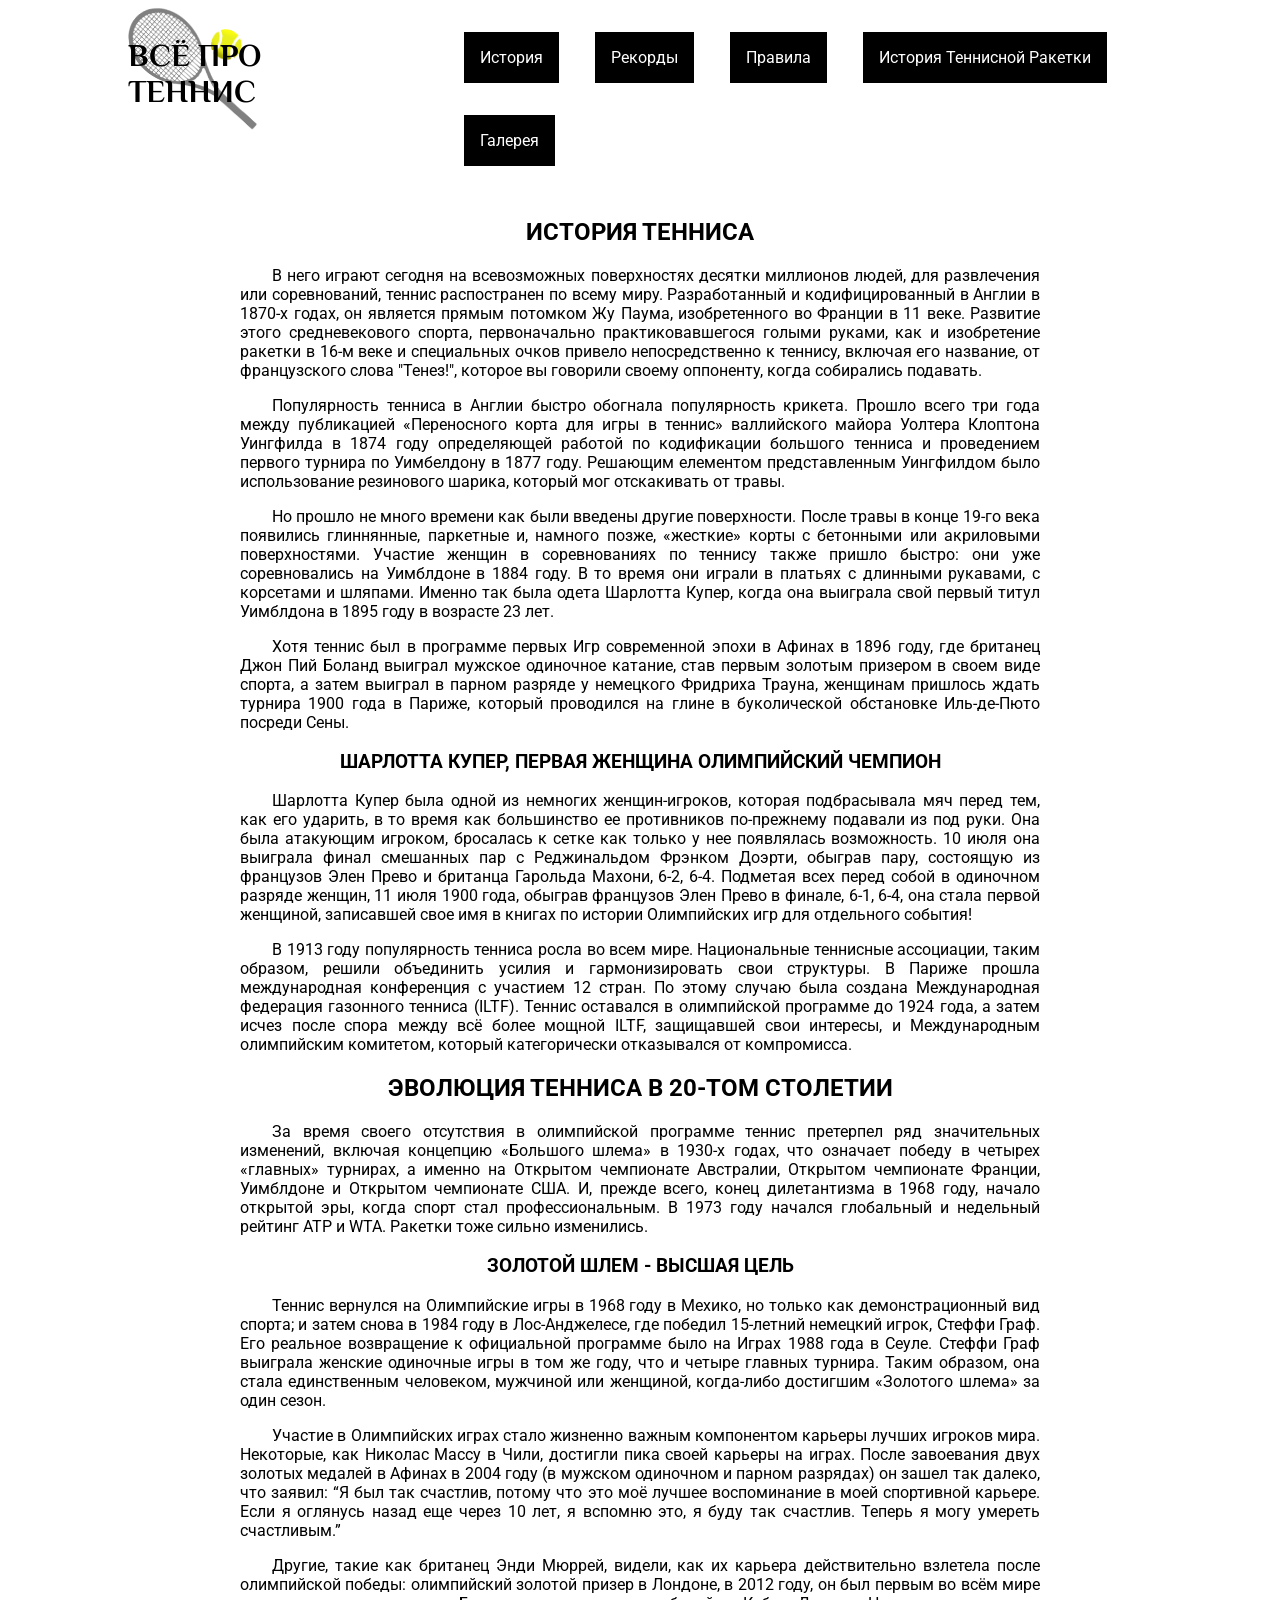
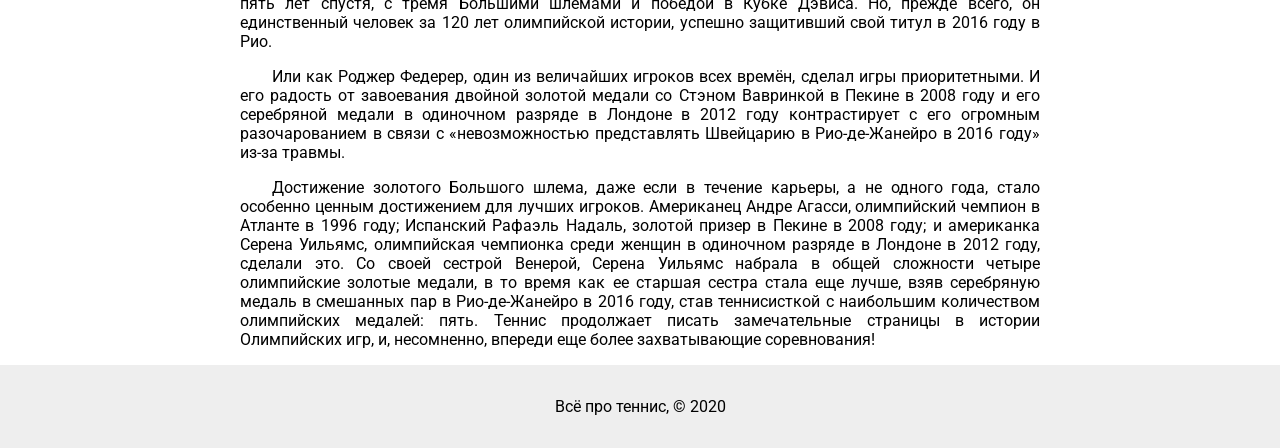
<file: index.html>
<!DOCTYPE html>
<html lang="ru">
  <head>
    <meta charset="UTF-8" />
    <meta name="viewport" content="width=device-width, initial-scale=1.0" />
    <title>История | Большой Теннис</title>
    <link rel="stylesheet" href="css/style.css" />
    <link rel="shortcut icon" href="favicon.ico" type="image/x-icon" />
  </head>

  <body>
    <header>
      <div class="flex-container">
        <h1>Всё Про Теннис</h1>
        <img class="racket" src="img/other/tennis_racket.png" alt="" />
        <img class="ball" src="img/other/tennis_ball_green.png" alt="" />

        <nav>
          <ul>
            <li><a href="history.html">История</a></li>
            <li><a href="records.html">Рекорды</a></li>
            <li><a href="rules.html">Правила</a></li>
            <li><a href="rackets.html">История Теннисной Ракетки</a></li>
            <li><a href="gallery.html">Галерея</a></li>
          </ul>
        </nav>
      </div>
    </header>

    <section>
      <article>
        <h2>История тенниса</h2>
        <p>
          В него играют сегодня на всевозможных поверхностях десятки миллионов
          людей, для развлечения или соревнований, теннис распостранен по всему
          миру. Разработанный и кодифицированный в Англии в 1870-х годах, он
          является прямым потомком Жу Паума, изобретенного во Франции в 11 веке.
          Развитие этого средневекового спорта, первоначально практиковавшегося
          голыми руками, как и изобретение ракетки в 16-м веке и специальных
          очков привело непосредственно к теннису, включая его название, от
          французского слова "Тенез!", которое вы говорили своему оппоненту,
          когда собирались подавать.
        </p>
        <p>
          Популярность тенниса в Англии быстро обогнала популярность крикета.
          Прошло всего три года между публикацией «Переносного корта для игры в
          теннис» валлийского майора Уолтера Клоптона Уингфилда в 1874 году
          определяющей работой по кодификации большого тенниса и проведением
          первого турнира по Уимбелдону в 1877 году. Решающим елементом
          представленным Уингфилдом было использование резинового шарика,
          который мог отскакивать от травы.
        </p>
        <p>
          Но прошло не много времени как были введены другие поверхности. После
          травы в конце 19-го века появились глиннянные, паркетные и, намного
          позже, «жесткие» корты с бетонными или акриловыми поверхностями.
          Участие женщин в соревнованиях по теннису также пришло быстро: они уже
          соревновались на Уимблдоне в 1884 году. В то время они играли в
          платьях с длинными рукавами, с корсетами и шляпами. Именно так была
          одета Шарлотта Купер, когда она выиграла свой первый титул Уимблдона в
          1895 году в возрасте 23 лет.
        </p>
        <p>
          Хотя теннис был в программе первых Игр современной эпохи в Афинах в
          1896 году, где британец Джон Пий Боланд выиграл мужское одиночное
          катание, став первым золотым призером в своем виде спорта, а затем
          выиграл в парном разряде у немецкого Фридриха Трауна, женщинам
          пришлось ждать турнира 1900 года в Париже, который проводился на глине
          в буколической обстановке Иль-де-Пюто посреди Сены.
        </p>
        <h3>Шарлотта Купер, первая женщина олимпийский чемпион</h3>
        <p>
          Шарлотта Купер была одной из немногих женщин-игроков, которая
          подбрасывала мяч перед тем, как его ударить, в то время как
          большинство ее противников по-прежнему подавали из под руки. Она была
          атакующим игроком, бросалась к сетке как только у нее появлялась
          возможность. 10 июля она выиграла финал смешанных пар с Реджинальдом
          Фрэнком Доэрти, обыграв пару, состоящую из французов Элен Прево и
          британца Гарольда Махони, 6-2, 6-4. Подметая всех перед собой в
          одиночном разряде женщин, 11 июля 1900 года, обыграв французов Элен
          Прево в финале, 6-1, 6-4, она стала первой женщиной, записавшей свое
          имя в книгах по истории Олимпийских игр для отдельного события!
        </p>
        <p>
          В 1913 году популярность тенниса росла во всем мире. Национальные
          теннисные ассоциации, таким образом, решили объединить усилия и
          гармонизировать свои структуры. В Париже прошла международная
          конференция с участием 12 стран. По этому случаю была создана
          Международная федерация газонного тенниса (ILTF). Теннис оставался в
          олимпийской программе до 1924 года, а затем исчез после спора между
          всё более мощной ILTF, защищавшей свои интересы, и Международным
          олимпийским комитетом, который категорически отказывался от
          компромисса.
        </p>
      </article>

      <article>
        <h2>Эволюция тенниса в 20-том столетии</h2>
        <p>
          За время своего отсутствия в олимпийской программе теннис претерпел
          ряд значительных изменений, включая концепцию «Большого шлема» в
          1930-х годах, что означает победу в четырех «главных» турнирах, а
          именно на Открытом чемпионате Австралии, Открытом чемпионате Франции,
          Уимблдоне и Открытом чемпионате США. И, прежде всего, конец
          дилетантизма в 1968 году, начало открытой эры, когда спорт стал
          профессиональным. В 1973 году начался глобальный и недельный рейтинг
          ATP и WTA. Ракетки тоже сильно изменились.
        </p>
        <h3>Золотой Шлем - высшая цель</h3>
        <p>
          Теннис вернулся на Олимпийские игры в 1968 году в Мехико, но только
          как демонстрационный вид спорта; и затем снова в 1984 году в
          Лос-Анджелесе, где победил 15-летний немецкий игрок, Стеффи Граф. Его
          реальное возвращение к официальной программе было на Играх 1988 года в
          Сеуле. Стеффи Граф выиграла женские одиночные игры в том же году, что
          и четыре главных турнира. Таким образом, она стала единственным
          человеком, мужчиной или женщиной, когда-либо достигшим «Золотого
          шлема» за один сезон.
        </p>
        <p>
          Участие в Олимпийских играх стало жизненно важным компонентом карьеры
          лучших игроков мира. Некоторые, как Николас Массу в Чили, достигли
          пика своей карьеры на играх. После завоевания двух золотых медалей в
          Афинах в 2004 году (в мужском одиночном и парном разрядах) он зашел
          так далеко, что заявил: “Я был так счастлив, потому что это моё лучшее
          воспоминание в моей спортивной карьере. Если я оглянусь назад еще
          через 10 лет, я вспомню это, я буду так счастлив. Теперь я могу
          умереть счастливым.”
        </p>
        <p>
          Другие, такие как британец Энди Мюррей, видели, как их карьера
          действительно взлетела после олимпийской победы: олимпийский золотой
          призер в Лондоне, в 2012 году, он был первым во всём мире пять лет
          спустя, с тремя Большими шлемами и победой в Кубке Дэвиса. Но, прежде
          всего, он единственный человек за 120 лет олимпийской истории, успешно
          защитивший свой титул в 2016 году в Рио.
        </p>
        <p>
          Или как Роджер Федерер, один из величайших игроков всех времён, сделал
          игры приоритетными. И его радость от завоевания двойной золотой медали
          со Стэном Вавринкой в Пекине в 2008 году и его серебряной медали в
          одиночном разряде в Лондоне в 2012 году контрастирует с его огромным
          разочарованием в связи с «невозможностью представлять Швейцарию в
          Рио-де-Жанейро в 2016 году» из-за травмы.
        </p>
        <p>
          Достижение золотого Большого шлема, даже если в течение карьеры, а не
          одного года, стало особенно ценным достижением для лучших игроков.
          Американец Андре Агасси, олимпийский чемпион в Атланте в 1996 году;
          Испанский Рафаэль Надаль, золотой призер в Пекине в 2008 году; и
          американка Серена Уильямс, олимпийская чемпионка среди женщин в
          одиночном разряде в Лондоне в 2012 году, сделали это. Со своей сестрой
          Венерой, Серена Уильямс набрала в общей сложности четыре олимпийские
          золотые медали, в то время как ее старшая сестра стала еще лучше, взяв
          серебряную медаль в смешанных пар в Рио-де-Жанейро в 2016 году, став
          теннисисткой с наибольшим количеством олимпийских медалей: пять.
          Теннис продолжает писать замечательные страницы в истории Олимпийских
          игр, и, несомненно, впереди еще более захватывающие соревнования!
        </p>
      </article>
    </section>

    <footer>
      <p>Всё про теннис, &copy; 2020</p>
    </footer>
  </body>
</html>
</file>
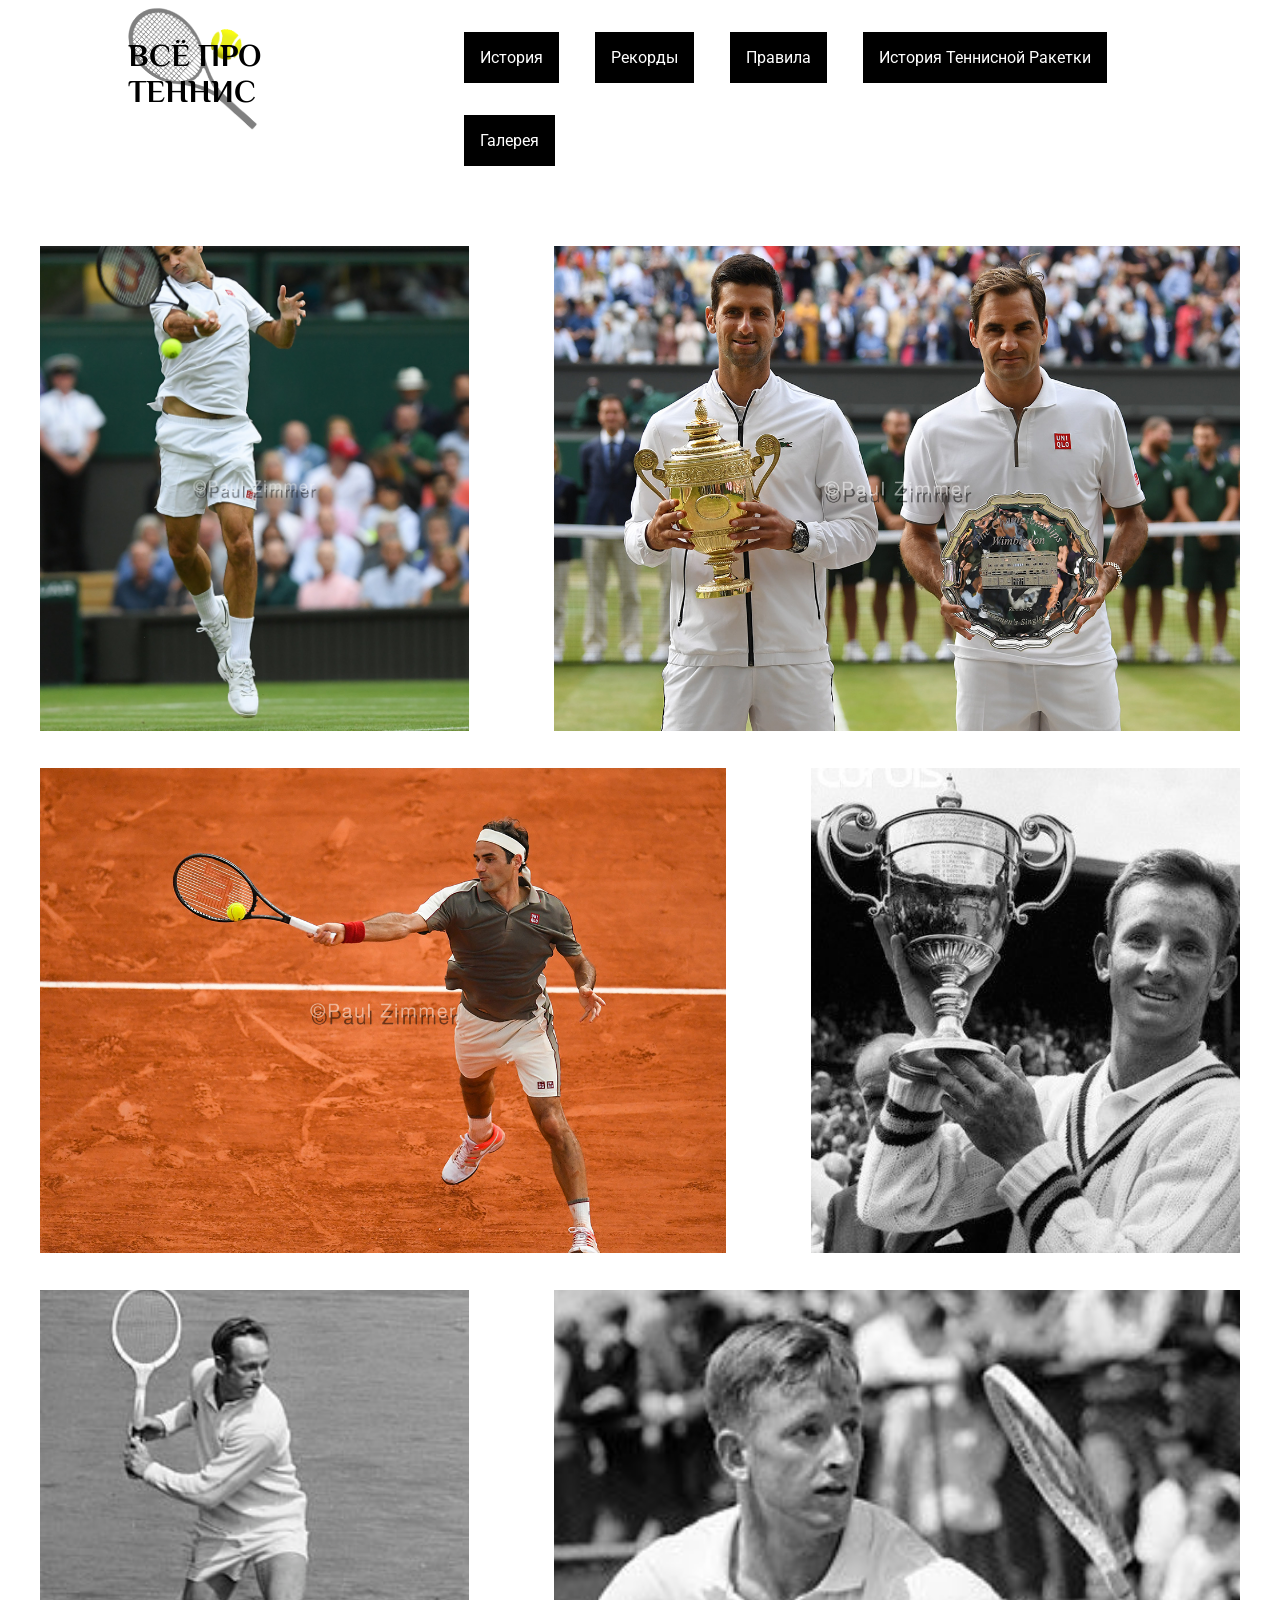
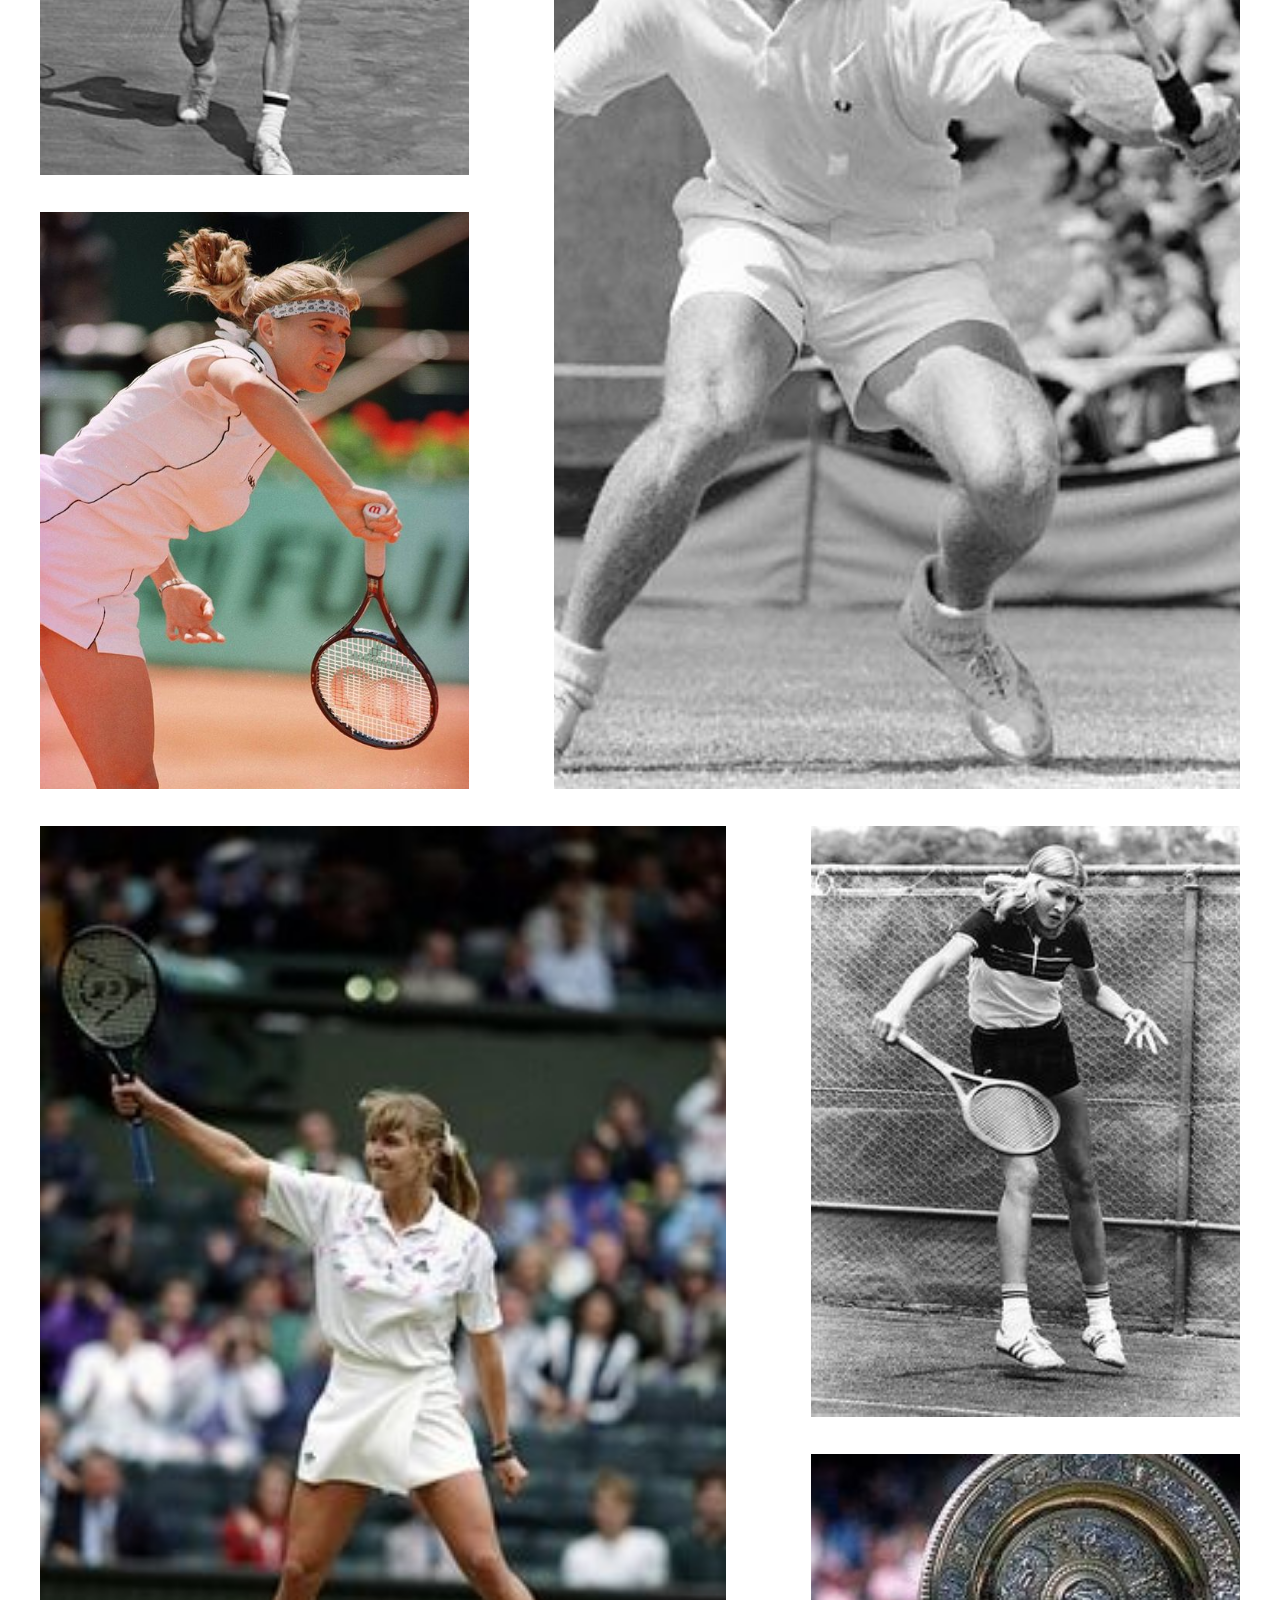
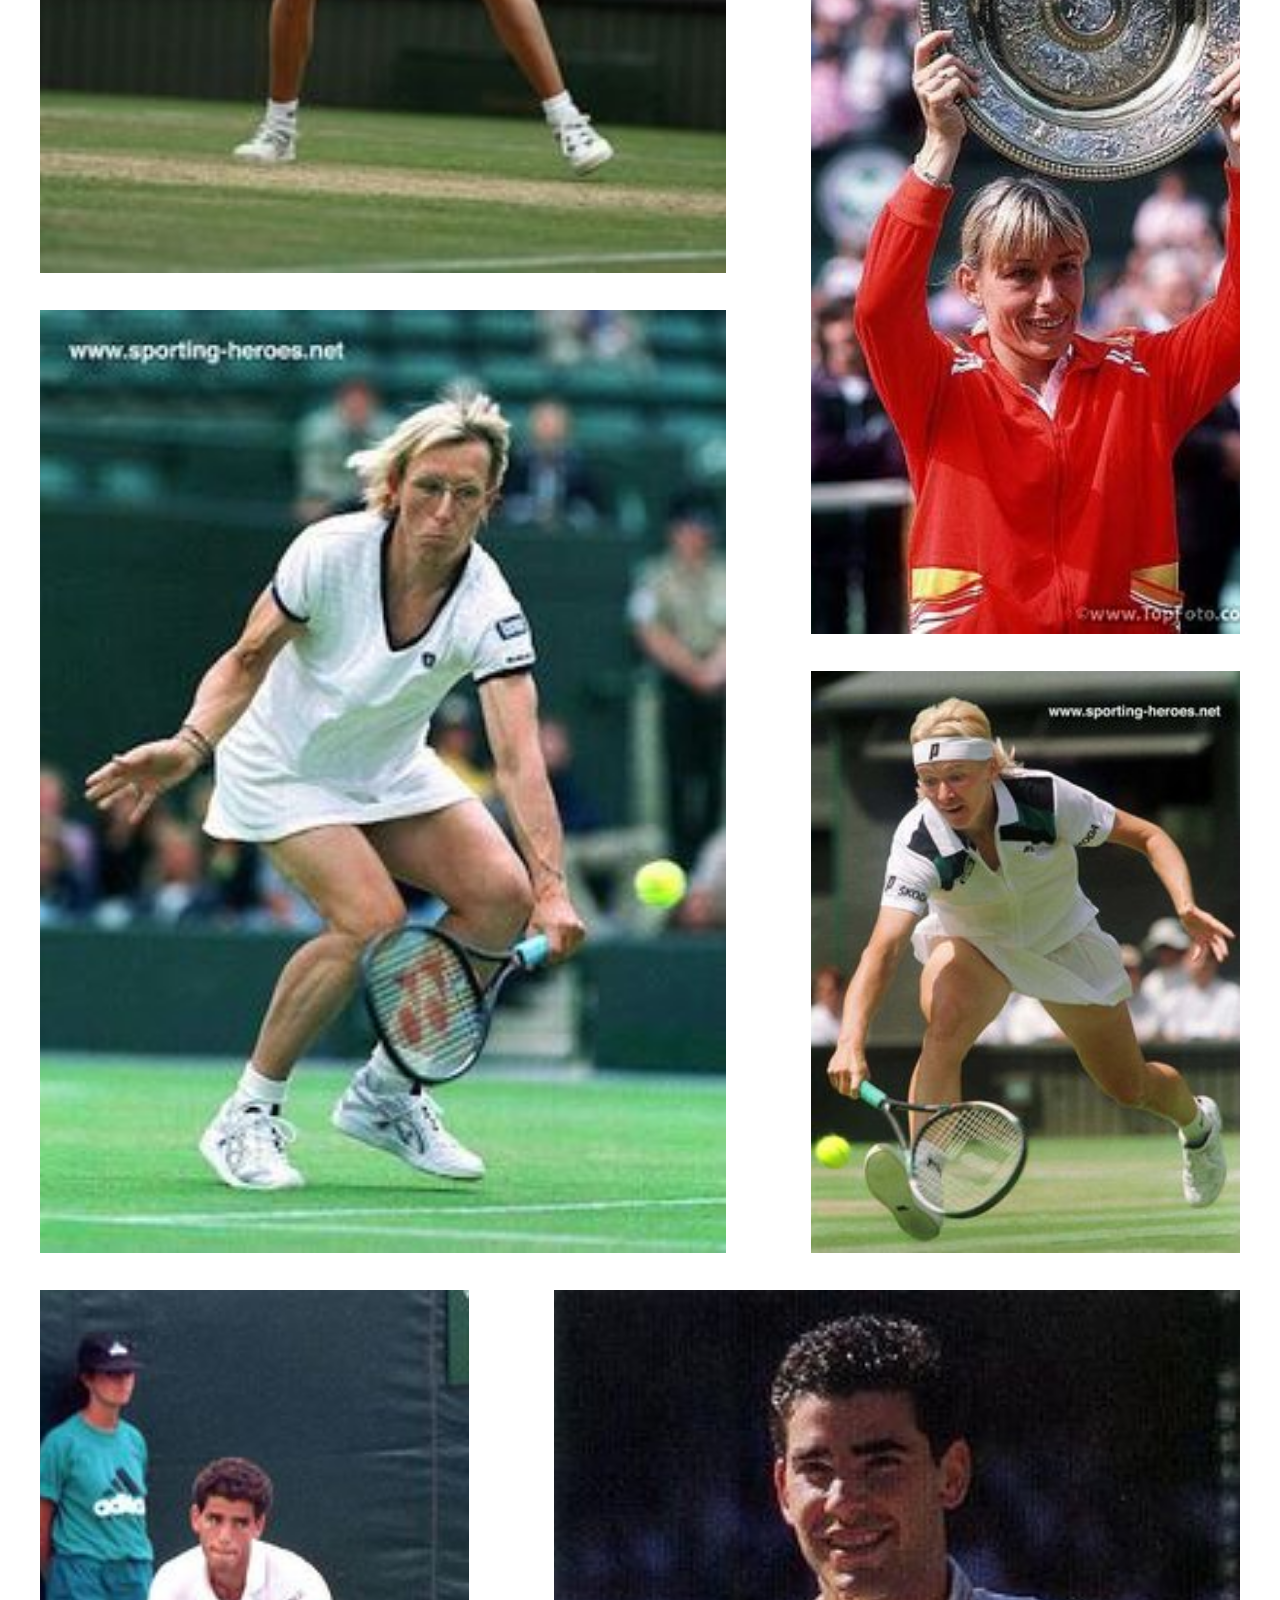
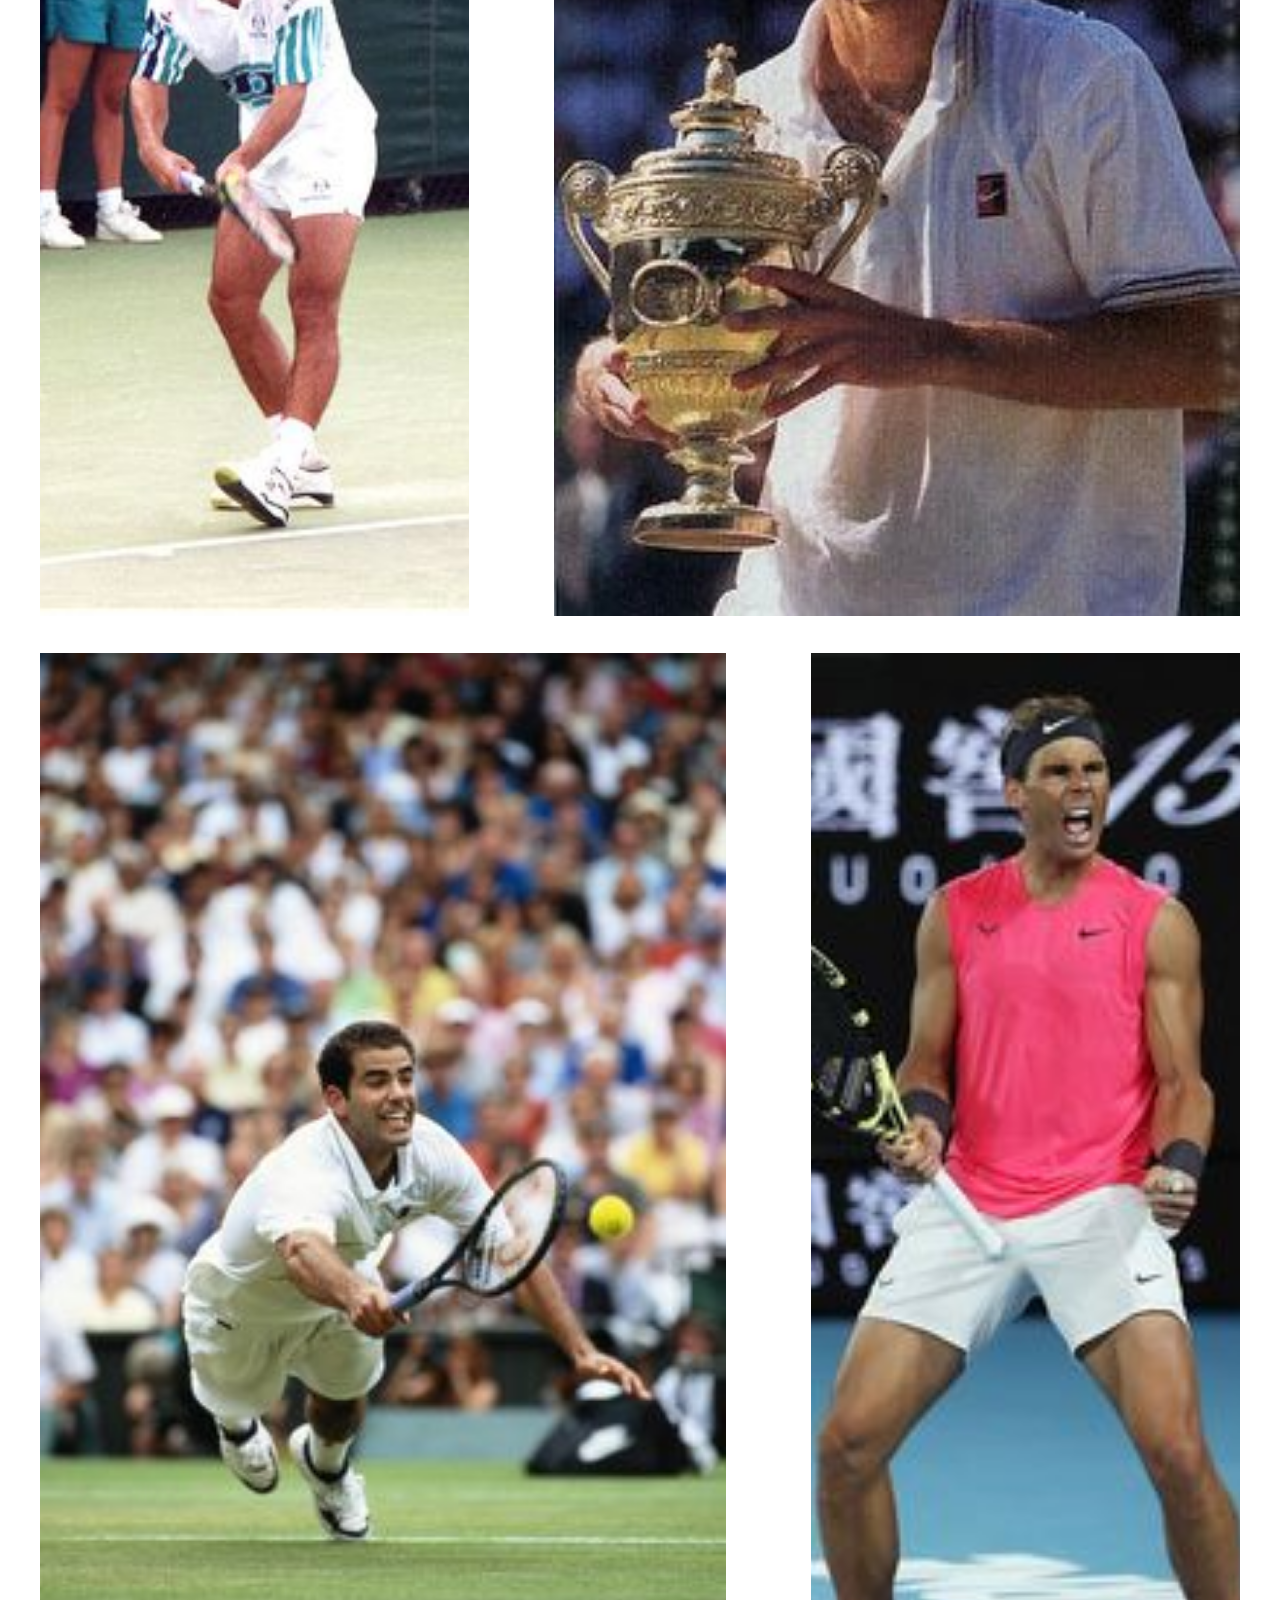
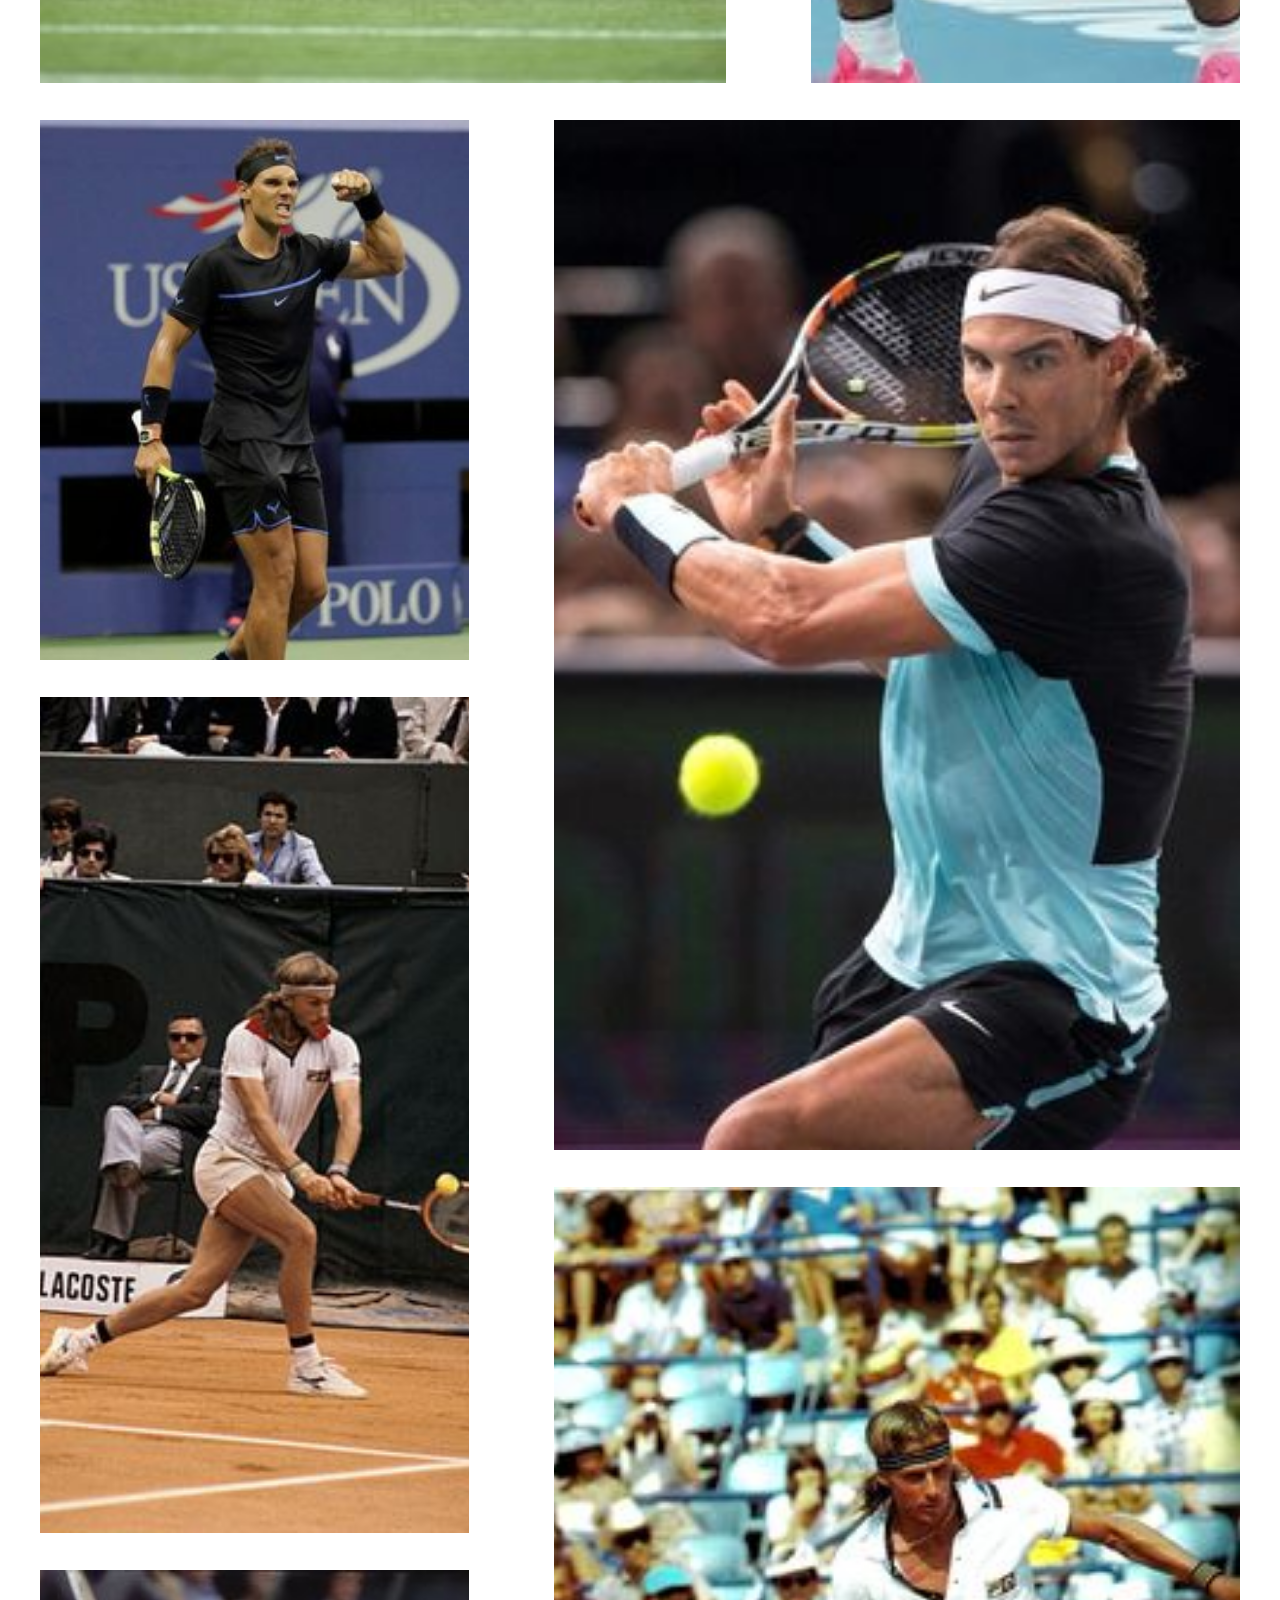
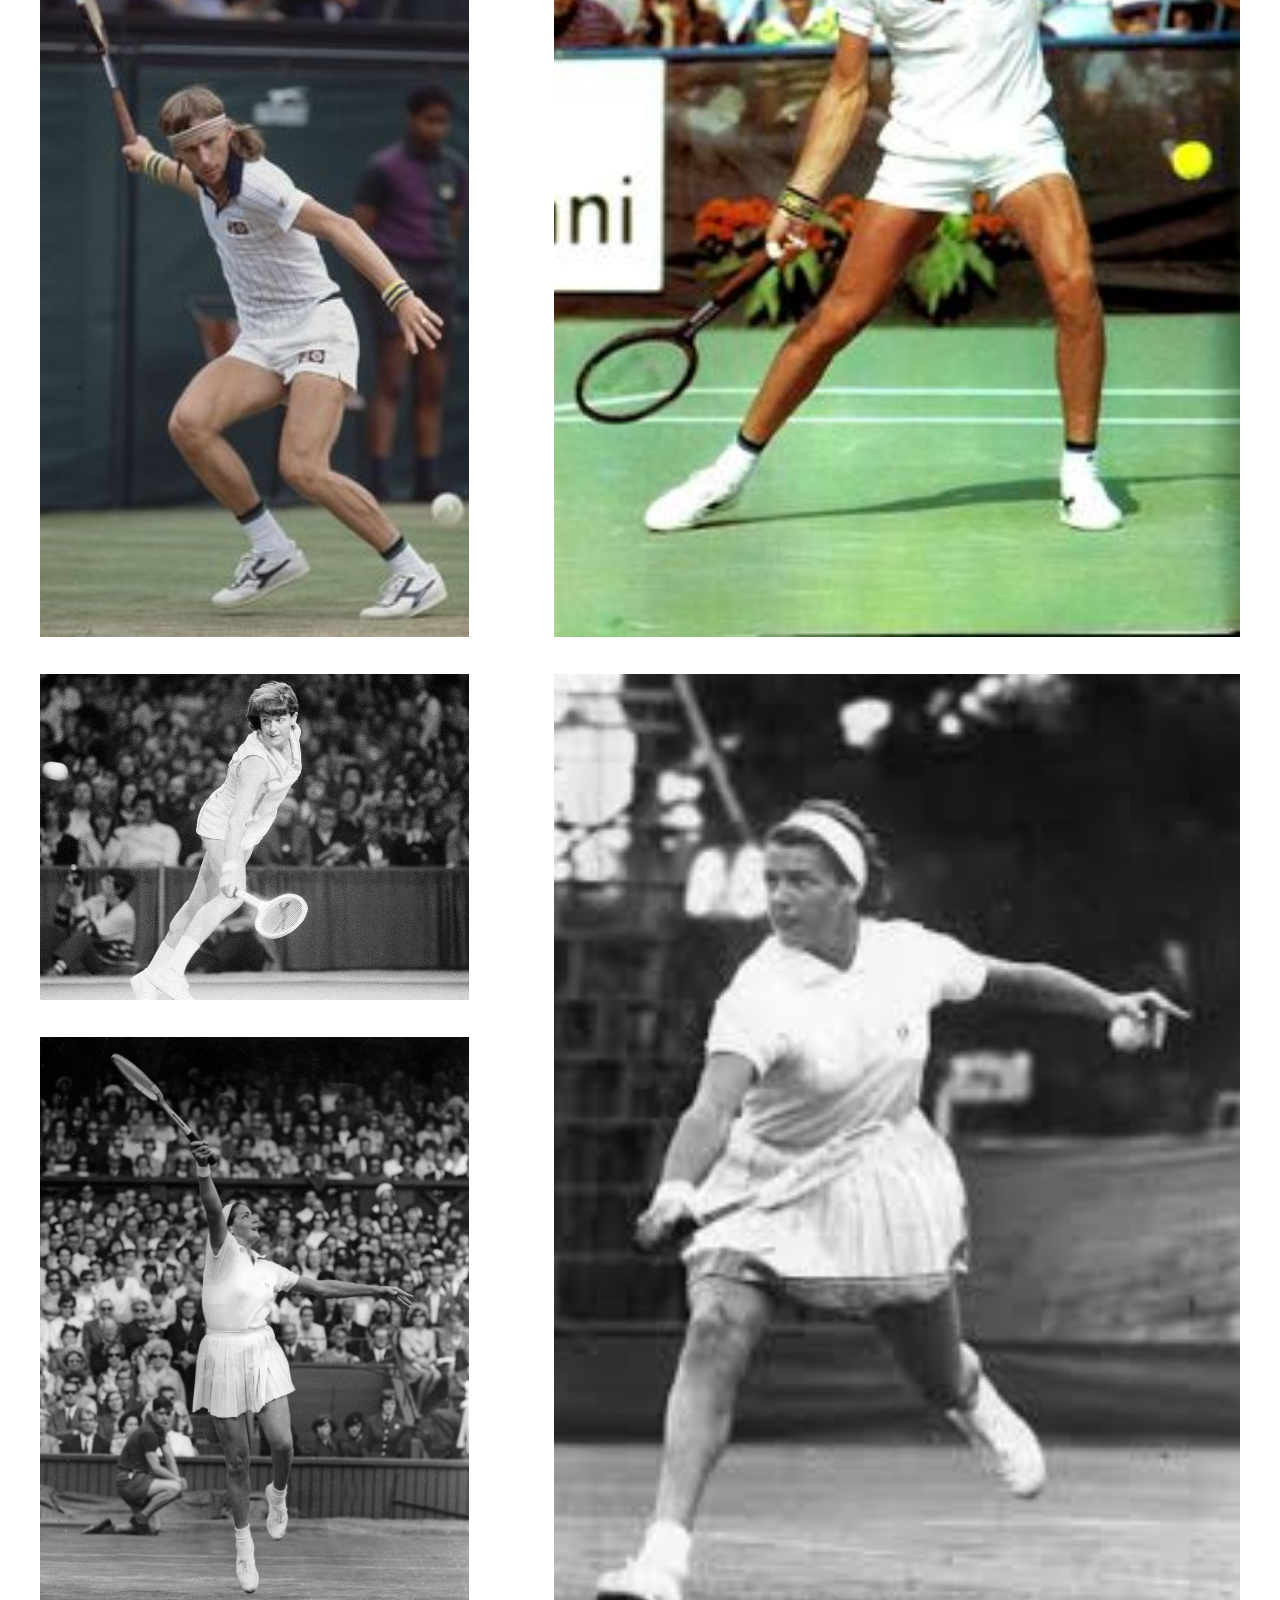
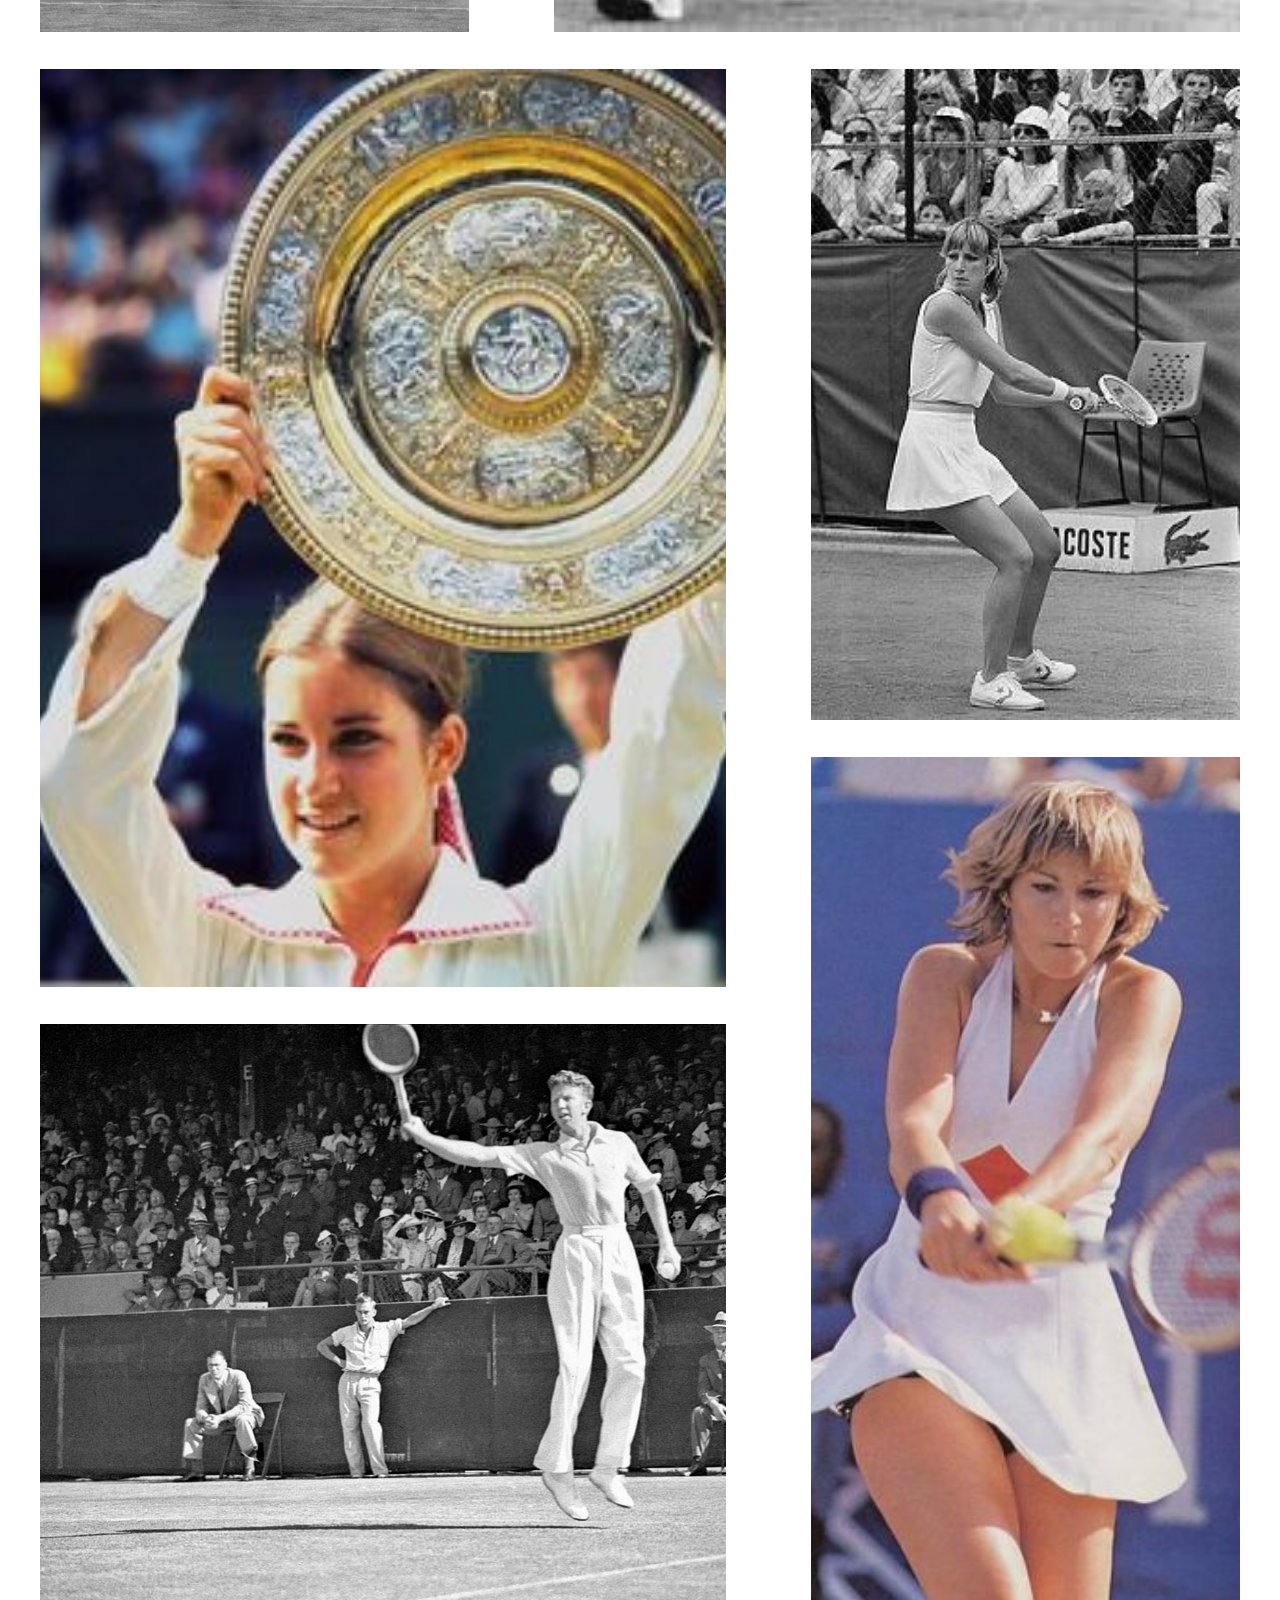
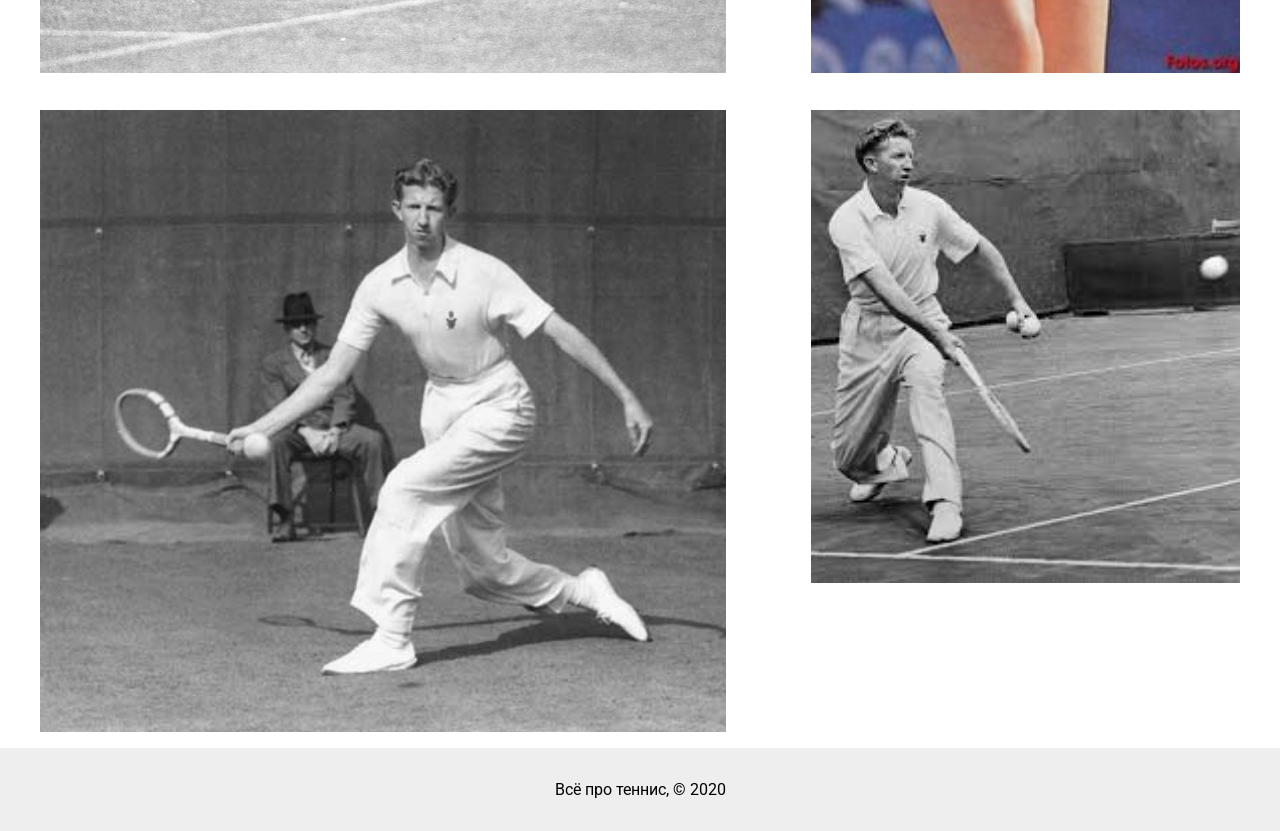
<file: gallery.html>
<!DOCTYPE html>
<html lang="ru">
  <head>
    <meta charset="UTF-8" />
    <meta name="viewport" content="width=device-width, initial-scale=1.0" />
    <title>Рекорды | Большой Теннис</title>
    <link rel="stylesheet" href="css/style.css" />
    <link rel="shortcut icon" href="favicon.ico" type="image/x-icon" />
  </head>

  <body>
    <header>
      <div class="flex-container">
        <h1>Всё Про Теннис</h1>
        <img class="racket" src="img/other/tennis_racket.png" alt="" />
        <img class="ball" src="img/other/tennis_ball_green.png" alt="" />

        <nav>
          <ul>
            <li><a href="history.html">История</a></li>
            <li><a href="records.html">Рекорды</a></li>
            <li><a href="rules.html">Правила</a></li>
            <li><a href="rackets.html">История Теннисной Ракетки</a></li>
            <li><a href="gallery.html">Галерея</a></li>
          </ul>
        </nav>
      </div>
    </header>

    <main>
      <div class="gallery">
        <figure class="gallery-item gallery-item-1">
          <img class="gallery-img" src="img/gallery/img1.jpg" alt="" />
        </figure>
        <figure class="gallery-item gallery-item-2">
          <img class="gallery-img" src="img/gallery/img2.jpg" alt="" />
        </figure>
        <figure class="gallery-item gallery-item-3">
          <img class="gallery-img" src="img/gallery/img3.jpg" alt="" />
        </figure>
        <figure class="gallery-item gallery-item-4">
          <img class="gallery-img" src="img/gallery/img4.jpg" alt="" />
        </figure>
        <figure class="gallery-item gallery-item-5">
          <img class="gallery-img" src="img/gallery/img5.jpg" alt="" />
        </figure>
        <figure class="gallery-item gallery-item-6">
          <img class="gallery-img" src="img/gallery/img6.jpg" alt="" />
        </figure>
        <figure class="gallery-item gallery-item-7">
          <img class="gallery-img" src="img/gallery/img7.jpg" alt="" />
        </figure>
        <figure class="gallery-item gallery-item-8">
          <img class="gallery-img" src="img/gallery/img8.jpg" alt="" />
        </figure>
        <figure class="gallery-item gallery-item-9">
          <img class="gallery-img" src="img/gallery/img9.jpg" alt="" />
        </figure>
        <figure class="gallery-item gallery-item-10">
          <img class="gallery-img" src="img/gallery/img10.jpg" alt="" />
        </figure>
        <figure class="gallery-item gallery-item-11">
          <img class="gallery-img" src="img/gallery/img11.jpg" alt="" />
        </figure>
        <figure class="gallery-item gallery-item-12">
          <img class="gallery-img" src="img/gallery/img12.jpg" alt="" />
        </figure>
        <figure class="gallery-item gallery-item-13">
          <img class="gallery-img" src="img/gallery/img13.jpg" alt="" />
        </figure>
        <figure class="gallery-item gallery-item-14">
          <img class="gallery-img" src="img/gallery/img14.jpg" alt="" />
        </figure>
        <figure class="gallery-item gallery-item-15">
          <img class="gallery-img" src="img/gallery/img15.jpg" alt="" />
        </figure>
        <figure class="gallery-item gallery-item-16">
          <img class="gallery-img" src="img/gallery/img16.jpg" alt="" />
        </figure>
        <figure class="gallery-item gallery-item-17">
          <img class="gallery-img" src="img/gallery/img17.jpg" alt="" />
        </figure>
        <figure class="gallery-item gallery-item-18">
          <img class="gallery-img" src="img/gallery/img18.jpg" alt="" />
        </figure>
        <figure class="gallery-item gallery-item-19">
          <img class="gallery-img" src="img/gallery/img19.jpg" alt="" />
        </figure>
        <figure class="gallery-item gallery-item-20">
          <img class="gallery-img" src="img/gallery/img20.jpg" alt="" />
        </figure>
        <figure class="gallery-item gallery-item-21">
          <img class="gallery-img" src="img/gallery/img21.jpg" alt="" />
        </figure>
        <figure class="gallery-item gallery-item-22">
          <img class="gallery-img" src="img/gallery/img22.jpg" alt="" />
        </figure>
        <figure class="gallery-item gallery-item-23">
          <img class="gallery-img" src="img/gallery/img23.jpg" alt="" />
        </figure>
        <figure class="gallery-item gallery-item-24">
          <img class="gallery-img" src="img/gallery/img24.jpg" alt="" />
        </figure>
        <figure class="gallery-item gallery-item-25">
          <img class="gallery-img" src="img/gallery/img25.jpg" alt="" />
        </figure>
        <figure class="gallery-item gallery-item-26">
          <img class="gallery-img" src="img/gallery/img26.jpg" alt="" />
        </figure>
        <figure class="gallery-item gallery-item-27">
          <img class="gallery-img" src="img/gallery/img27.jpg" alt="" />
        </figure>
        <figure class="gallery-item gallery-item-28">
          <img class="gallery-img" src="img/gallery/img28.jpg" alt="" />
        </figure>
        <figure class="gallery-item gallery-item-29">
          <img class="gallery-img" src="img/gallery/img29.jpg" alt="" />
        </figure>
        <figure class="gallery-item gallery-item-30">
          <img class="gallery-img" src="img/gallery/img30.jpg" alt="" />
        </figure>
      </div>
    </main>

    <footer>
      <p>Всё про теннис, &copy; 2020</p>
    </footer>
  </body>
</html>
</file>
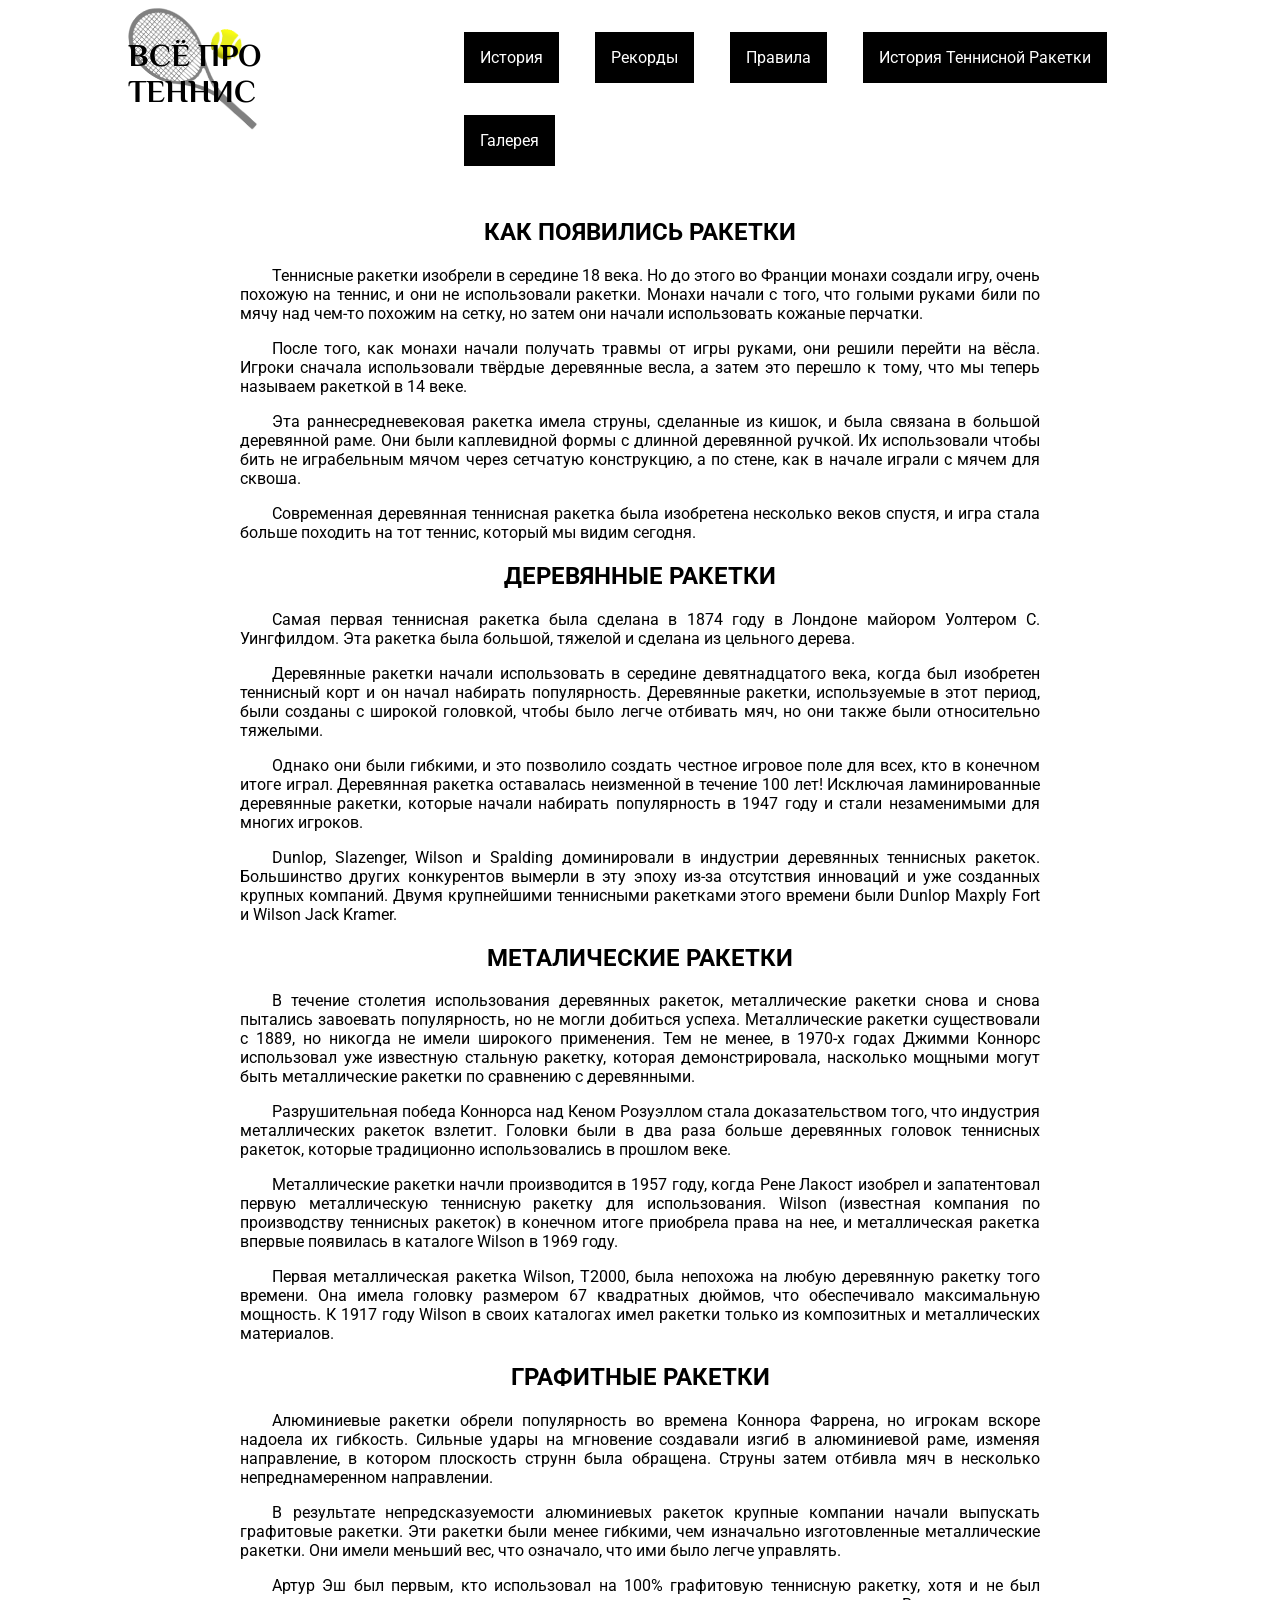
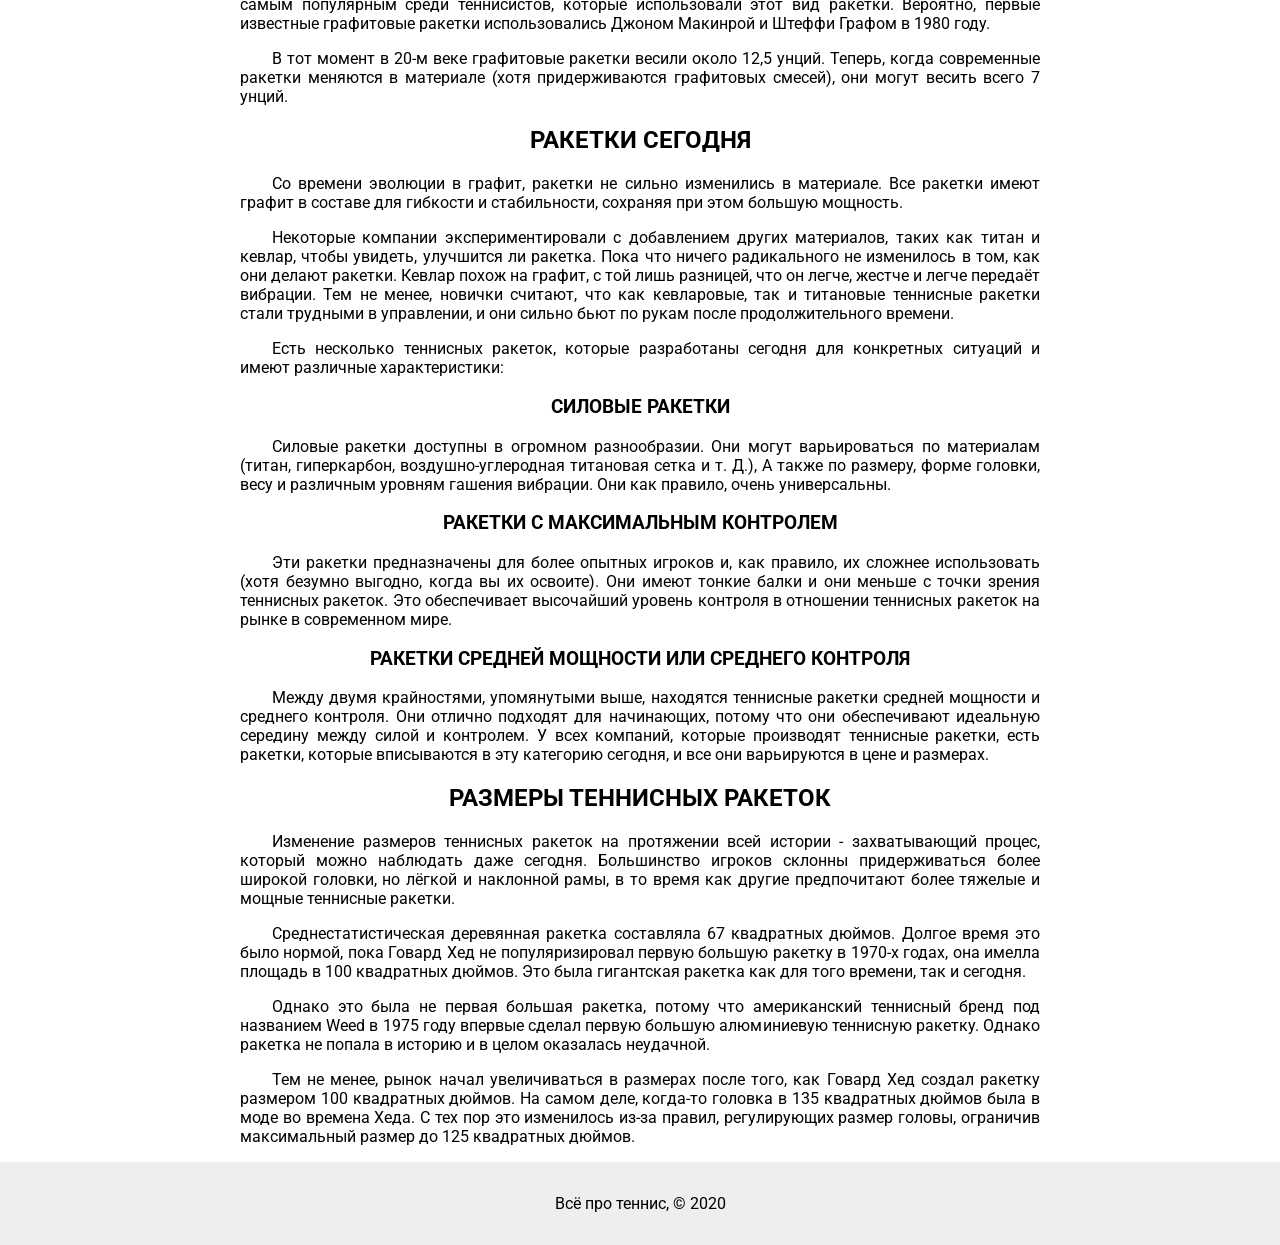
<file: rackets.html>
<!DOCTYPE html>
<html lang="ru">
  <head>
    <meta charset="UTF-8" />
    <meta name="viewport" content="width=device-width, initial-scale=1.0" />
    <title>Рекорды | Большой Теннис</title>
    <link rel="stylesheet" href="css/style.css" />
    <link rel="shortcut icon" href="favicon.ico" type="image/x-icon" />
  </head>

  <body>
    <header>
      <div class="flex-container">
        <h1>Всё Про Теннис</h1>
        <img class="racket" src="img/other/tennis_racket.png" alt="" />
        <img class="ball" src="img/other/tennis_ball_green.png" alt="" />

        <nav>
          <ul>
            <li><a href="history.html">История</a></li>
            <li><a href="records.html">Рекорды</a></li>
            <li><a href="rules.html">Правила</a></li>
            <li><a href="rackets.html">История Теннисной Ракетки</a></li>
            <li><a href="gallery.html">Галерея</a></li>
          </ul>
        </nav>
      </div>
    </header>

    <main>
      <section>
        <h2>Как появились ракетки</h2>
        <p>
          Теннисные ракетки изобрели в середине 18 века. Но до этого во Франции
          монахи создали игру, очень похожую на теннис, и они не использовали
          ракетки. Монахи начали с того, что голыми руками били по мячу над
          чем-то похожим на сетку, но затем они начали использовать кожаные
          перчатки.
        </p>
        <p>
          После того, как монахи начали получать травмы от игры руками, они
          решили перейти на вёсла. Игроки сначала использовали твёрдые
          деревянные весла, а затем это перешло к тому, что мы теперь называем
          ракеткой в 14 веке.
        </p>
        <p>
          Эта раннесредневековая ракетка имела струны, сделанные из кишок, и
          была связана в большой деревянной раме. Они были каплевидной формы с
          длинной деревянной ручкой. Их использовали чтобы бить не играбельным
          мячом через сетчатую конструкцию, а по стене, как в начале играли с
          мячем для сквоша.
        </p>
        <p>
          Современная деревянная теннисная ракетка была изобретена несколько
          веков спустя, и игра стала больше походить на тот теннис, который мы
          видим сегодня.
        </p>
      </section>

      <section>
        <h2>Деревянные ракетки</h2>
        <p>
          Самая первая теннисная ракетка была сделана в 1874 году в Лондоне
          майором Уолтером С. Уингфилдом. Эта ракетка была большой, тяжелой и
          сделана из цельного дерева.
        </p>
        <p>
          Деревянные ракетки начали использовать в середине девятнадцатого века,
          когда был изобретен теннисный корт и он начал набирать популярность.
          Деревянные ракетки, используемые в этот период, были созданы с широкой
          головкой, чтобы было легче отбивать мяч, но они также были
          относительно тяжелыми.
        </p>
        <p>
          Однако они были гибкими, и это позволило создать честное игровое поле
          для всех, кто в конечном итоге играл. Деревянная ракетка оставалась
          неизменной в течение 100 лет! Исключая ламинированные деревянные
          ракетки, которые начали набирать популярность в 1947 году и стали
          незаменимыми для многих игроков.
        </p>
        <p>
          Dunlop, Slazenger, Wilson и Spalding доминировали в индустрии
          деревянных теннисных ракеток. Большинство других конкурентов вымерли в
          эту эпоху из-за отсутствия инноваций и уже созданных крупных компаний.
          Двумя крупнейшими теннисными ракетками этого времени были Dunlop
          Maxply Fort и Wilson Jack Kramer.
        </p>
      </section>

      <section>
        <h2>Металические ракетки</h2>
        <p>
          В течение столетия использования деревянных ракеток, металлические
          ракетки снова и снова пытались завоевать популярность, но не могли
          добиться успеха. Металлические ракетки существовали с 1889, но никогда
          не имели широкого применения. Тем не менее, в 1970-х годах Джимми
          Коннорс использовал уже известную стальную ракетку, которая
          демонстрировала, насколько мощными могут быть металлические ракетки по
          сравнению с деревянными.
        </p>
        <p>
          Разрушительная победа Коннорса над Кеном Розуэллом стала
          доказательством того, что индустрия металлических ракеток взлетит.
          Головки были в два раза больше деревянных головок теннисных ракеток,
          которые традиционно использовались в прошлом веке.
        </p>
        <p>
          Металлические ракетки начли производится в 1957 году, когда Рене
          Лакост изобрел и запатентовал первую металлическую теннисную ракетку
          для использования. Wilson (известная компания по производству
          теннисных ракеток) в конечном итоге приобрела права на нее, и
          металлическая ракетка впервые появилась в каталоге Wilson в 1969 году.
        </p>
        <p>
          Первая металлическая ракетка Wilson, T2000, была непохожа на любую
          деревянную ракетку того времени. Она имела головку размером 67
          квадратных дюймов, что обеспечивало максимальную мощность. К 1917 году
          Wilson в своих каталогах имел ракетки только из композитных и
          металлических материалов.
        </p>
      </section>

      <section>
        <h2>Графитные ракетки</h2>
        <p>
          Алюминиевые ракетки обрели популярность во времена Коннора Фаррена, но
          игрокам вскоре надоела их гибкость. Сильные удары на мгновение
          создавали изгиб в алюминиевой раме, изменяя направление, в котором
          плоскость струнн была обращена. Струны затем отбивла мяч в несколько
          непреднамеренном направлении.
        </p>
        <p>
          В результате непредсказуемости алюминиевых ракеток крупные компании
          начали выпускать графитовые ракетки. Эти ракетки были менее гибкими,
          чем изначально изготовленные металлические ракетки. Они имели меньший
          вес, что означало, что ими было легче управлять.
        </p>
        <p>
          Артур Эш был первым, кто использовал на 100% графитовую теннисную
          ракетку, хотя и не был самым популярным среди теннисистов, которые
          использовали этот вид ракетки. Вероятно, первые известные графитовые
          ракетки использовались Джоном Макинрой и Штеффи Графом в 1980 году.
        </p>
        <p>
          В тот момент в 20-м веке графитовые ракетки весили около 12,5 унций.
          Теперь, когда современные ракетки меняются в материале (хотя
          придерживаются графитовых смесей), они могут весить всего 7 унций.
        </p>
      </section>

      <section>
        <h2>Ракетки сегодня</h2>
        <p>
          Со времени эволюции в графит, ракетки не сильно изменились в
          материале. Все ракетки имеют графит в составе для гибкости и
          стабильности, сохраняя при этом большую мощность.
        </p>
        <p>
          Некоторые компании экспериментировали с добавлением других материалов,
          таких как титан и кевлар, чтобы увидеть, улучшится ли ракетка. Пока
          что ничего радикального не изменилось в том, как они делают ракетки.
          Кевлар похож на графит, с той лишь разницей, что он легче, жестче и
          легче передаёт вибрации. Тем не менее, новички считают, что как
          кевларовые, так и титановые теннисные ракетки стали трудными в
          управлении, и они сильно бьют по рукам после продолжительного времени.
        </p>
        <p>
          Есть несколько теннисных ракеток, которые разработаны сегодня для
          конкретных ситуаций и имеют различные характеристики:
        </p>
        <h3>Силовые ракетки</h3>
        <p>
          Силовые ракетки доступны в огромном разнообразии. Они могут
          варьироваться по материалам (титан, гиперкарбон, воздушно-углеродная
          титановая сетка и т. Д.), А также по размеру, форме головки, весу и
          различным уровням гашения вибрации. Они как правило, очень
          универсальны.
        </p>
        <h3>Ракетки с максимальным контролем</h3>
        <p>
          Эти ракетки предназначены для более опытных игроков и, как правило, их
          сложнее использовать (хотя безумно выгодно, когда вы их освоите). Они
          имеют тонкие балки и они меньше с точки зрения теннисных ракеток. Это
          обеспечивает высочайший уровень контроля в отношении теннисных ракеток
          на рынке в современном мире.
        </p>
        <h3>Ракетки средней мощности или среднего контроля</h3>
        <p>
          Между двумя крайностями, упомянутыми выше, находятся теннисные ракетки
          средней мощности и среднего контроля. Они отлично подходят для
          начинающих, потому что они обеспечивают идеальную середину между силой
          и контролем. У всех компаний, которые производят теннисные ракетки,
          есть ракетки, которые вписываются в эту категорию сегодня, и все они
          варьируются в цене и размерах.
        </p>
      </section>

      <section>
        <h2>Размеры теннисных ракеток</h2>
        <p>
          Изменение размеров теннисных ракеток на протяжении всей истории -
          захватывающий процес, который можно наблюдать даже сегодня.
          Большинство игроков склонны придерживаться более широкой головки, но
          лёгкой и наклонной рамы, в то время как другие предпочитают более
          тяжелые и мощные теннисные ракетки.
        </p>
        <p>
          Среднестатистическая деревянная ракетка составляла 67 квадратных
          дюймов. Долгое время это было нормой, пока Говард Хед не
          популяризировал первую большую ракетку в 1970-х годах, она имелла
          площадь в 100 квадратных дюймов. Это была гигантская ракетка как для
          того времени, так и сегодня.
        </p>
        <p>
          Однако это была не первая большая ракетка, потому что американский
          теннисный бренд под названием Weed в 1975 году впервые сделал первую
          большую алюминиевую теннисную ракетку. Однако ракетка не попала в
          историю и в целом оказалась неудачной.
        </p>
        <p>
          Тем не менее, рынок начал увеличиваться в размерах после того, как
          Говард Хед создал ракетку размером 100 квадратных дюймов. На самом
          деле, когда-то головка в 135 квадратных дюймов была в моде во времена
          Хеда. С тех пор это изменилось из-за правил, регулирующих размер
          головы, ограничив максимальный размер до 125 квадратных дюймов.
        </p>
      </section>
    </main>

    <footer>
      <p>Всё про теннис, &copy; 2020</p>
    </footer>
  </body>
</html>
</file>
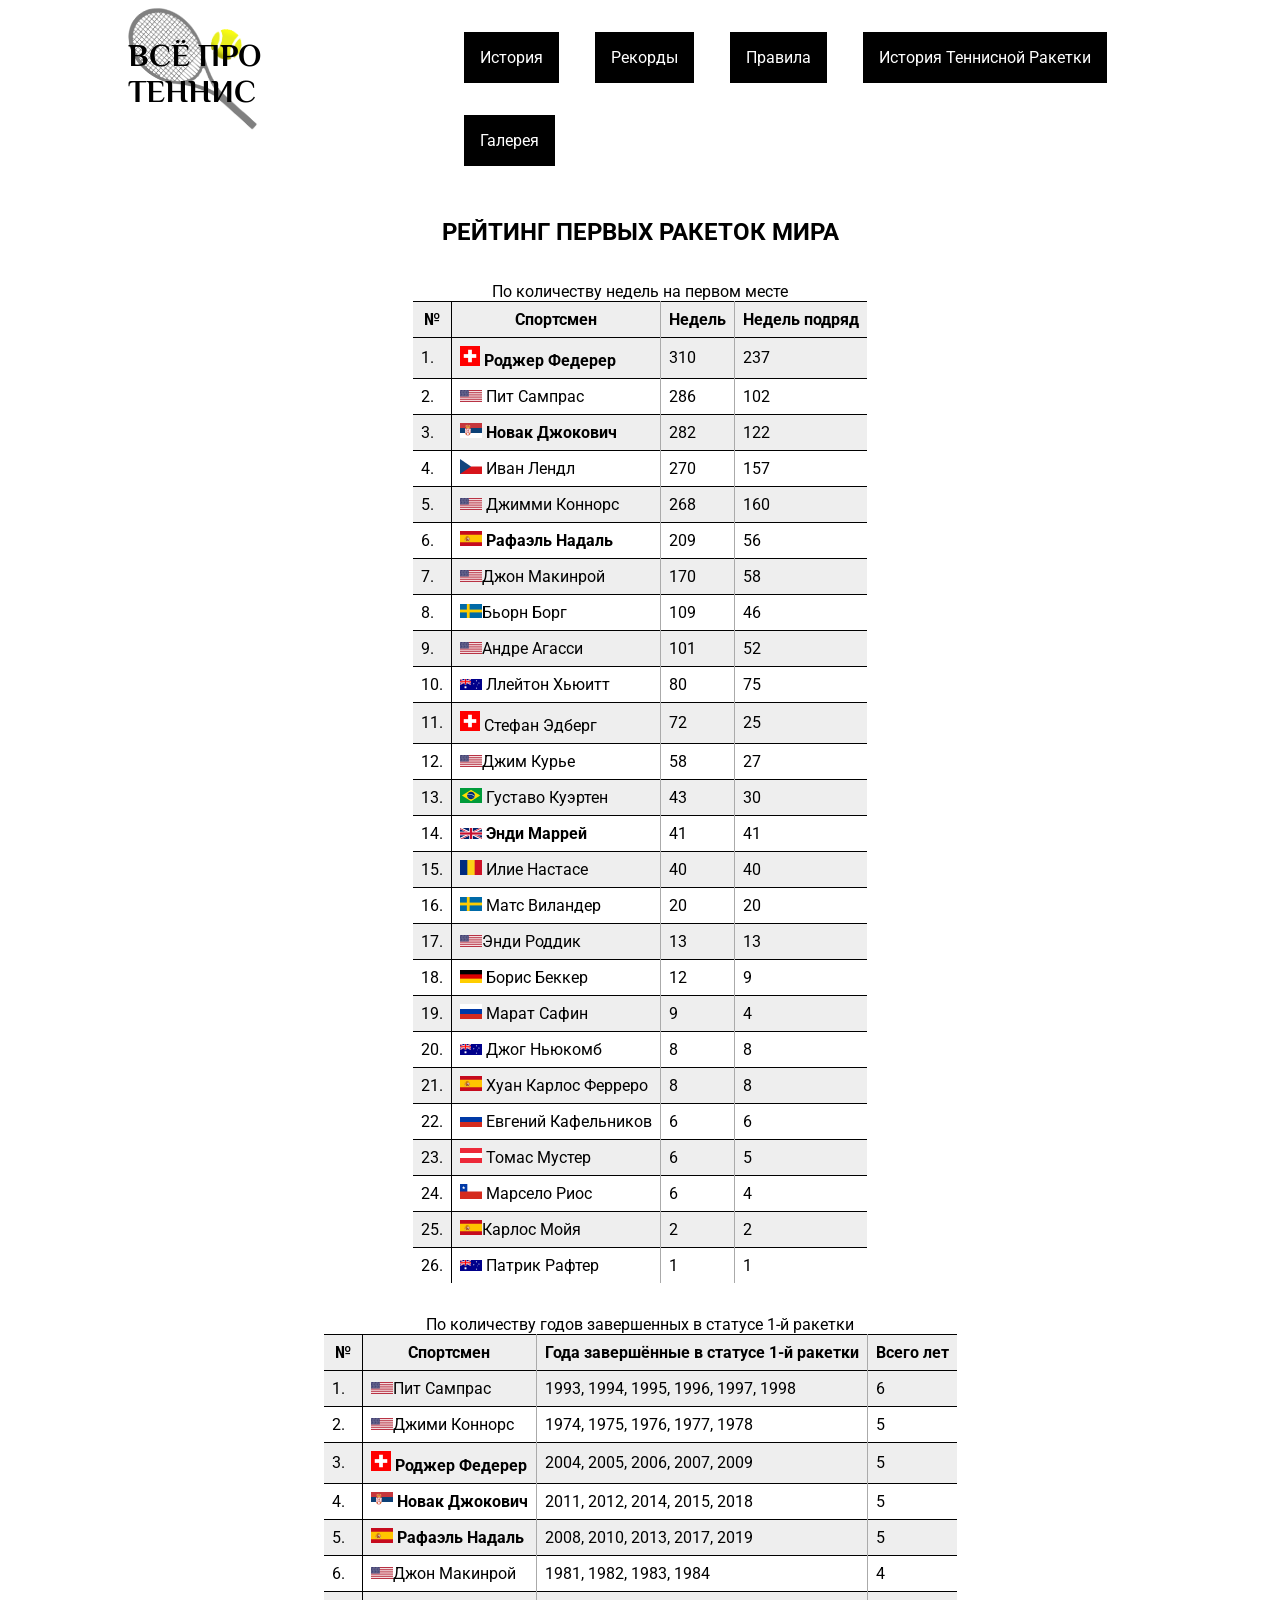
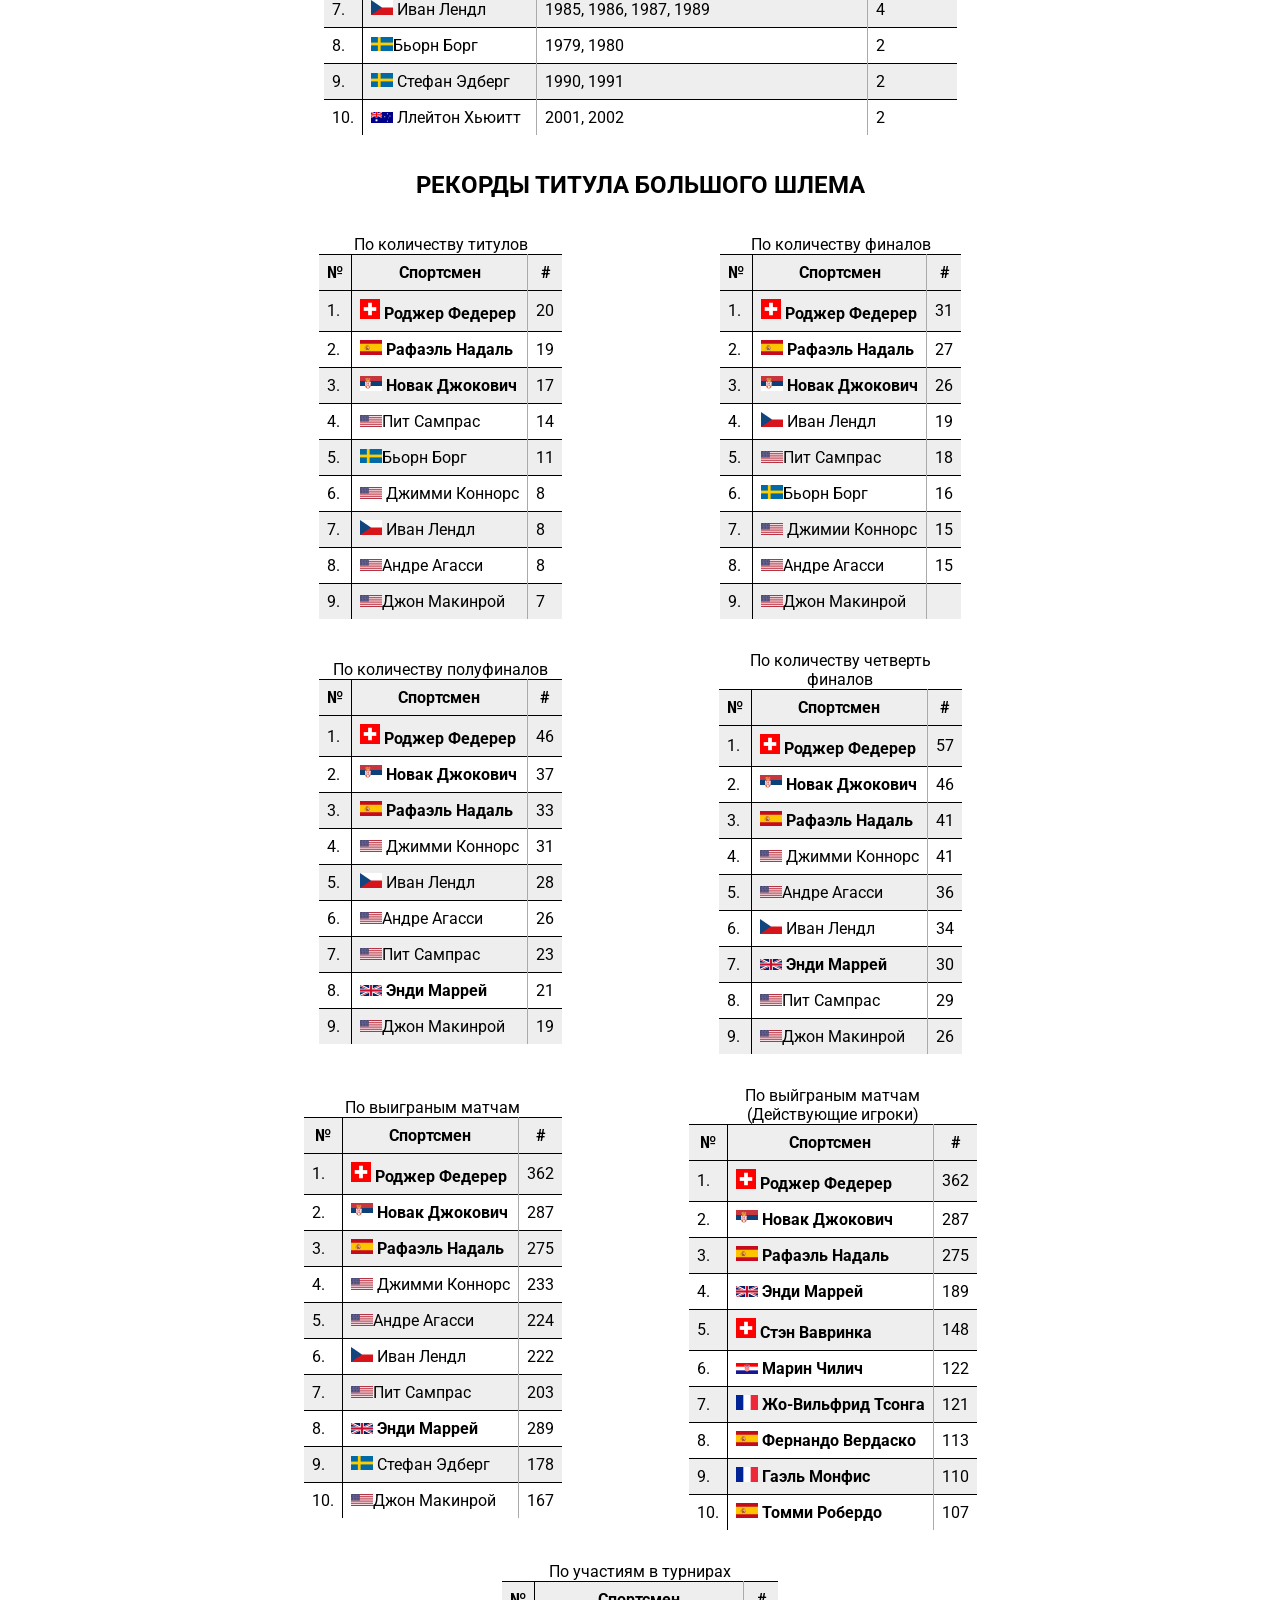
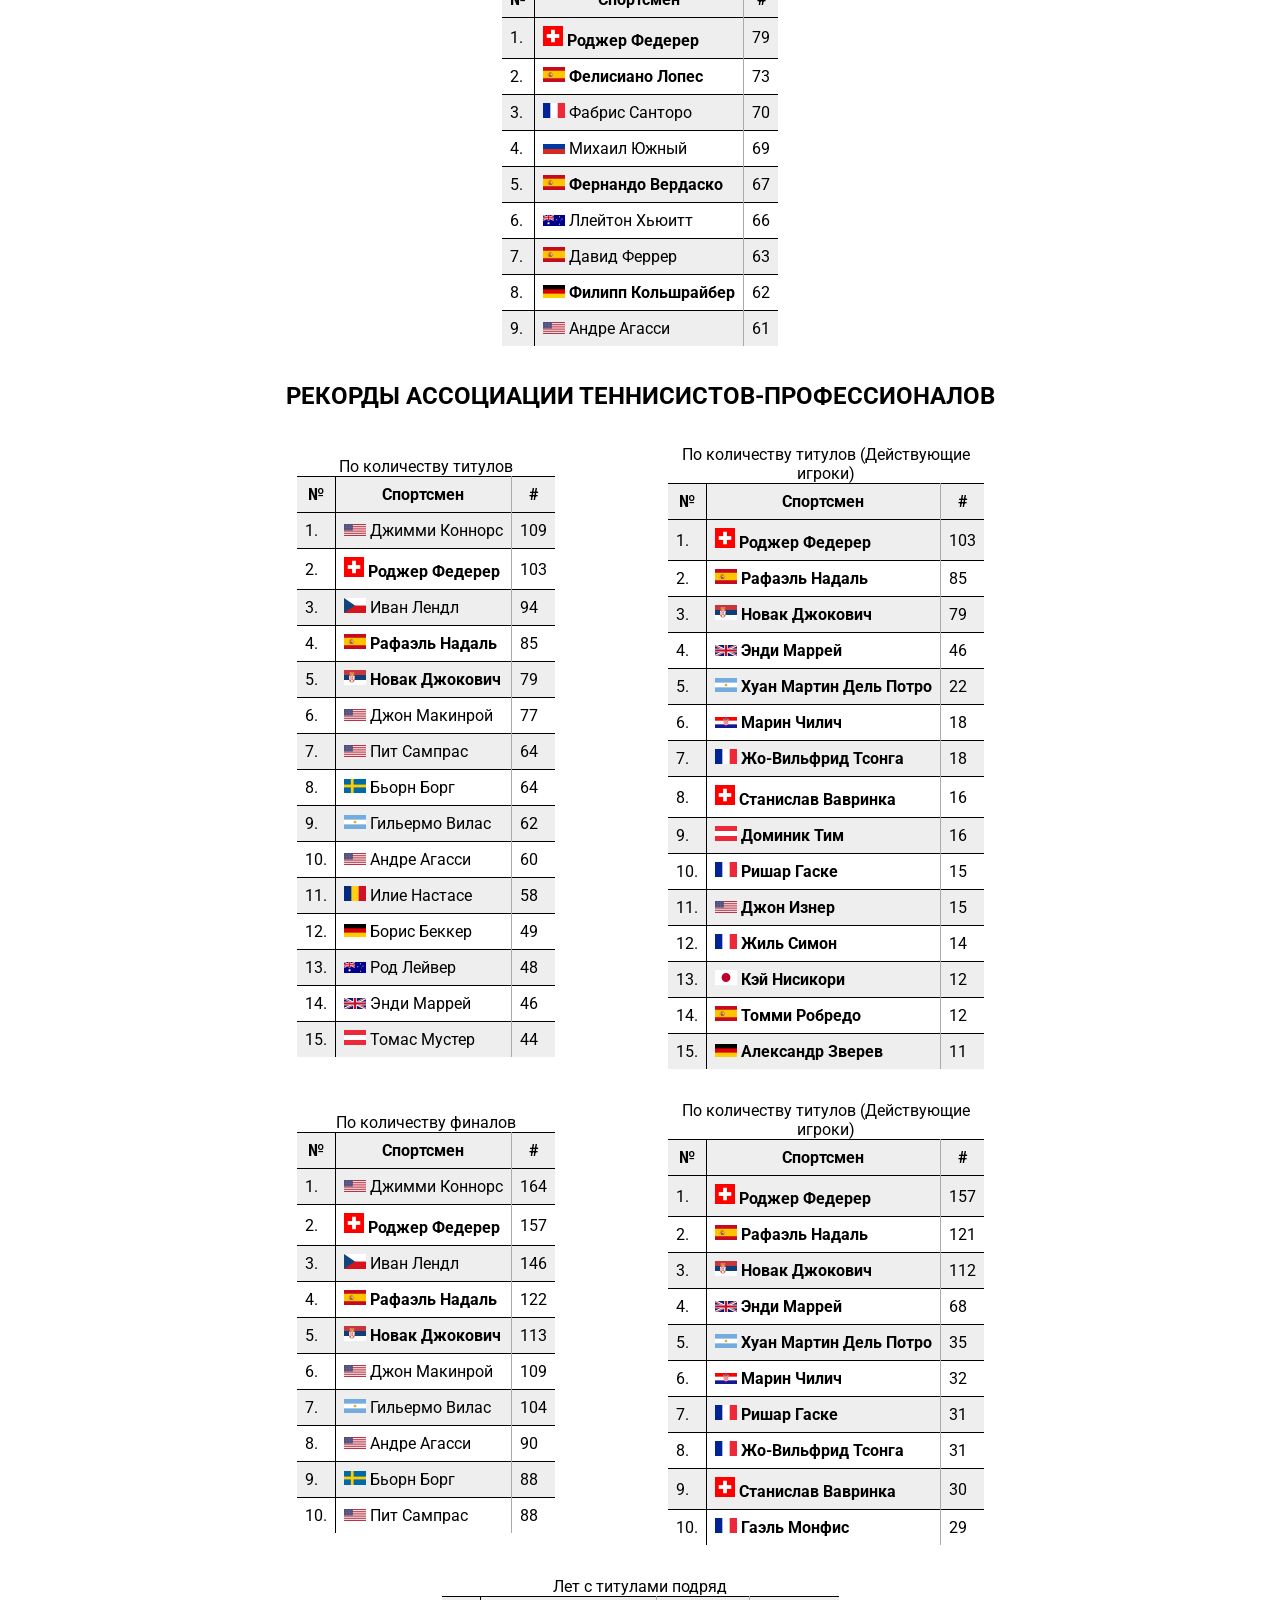
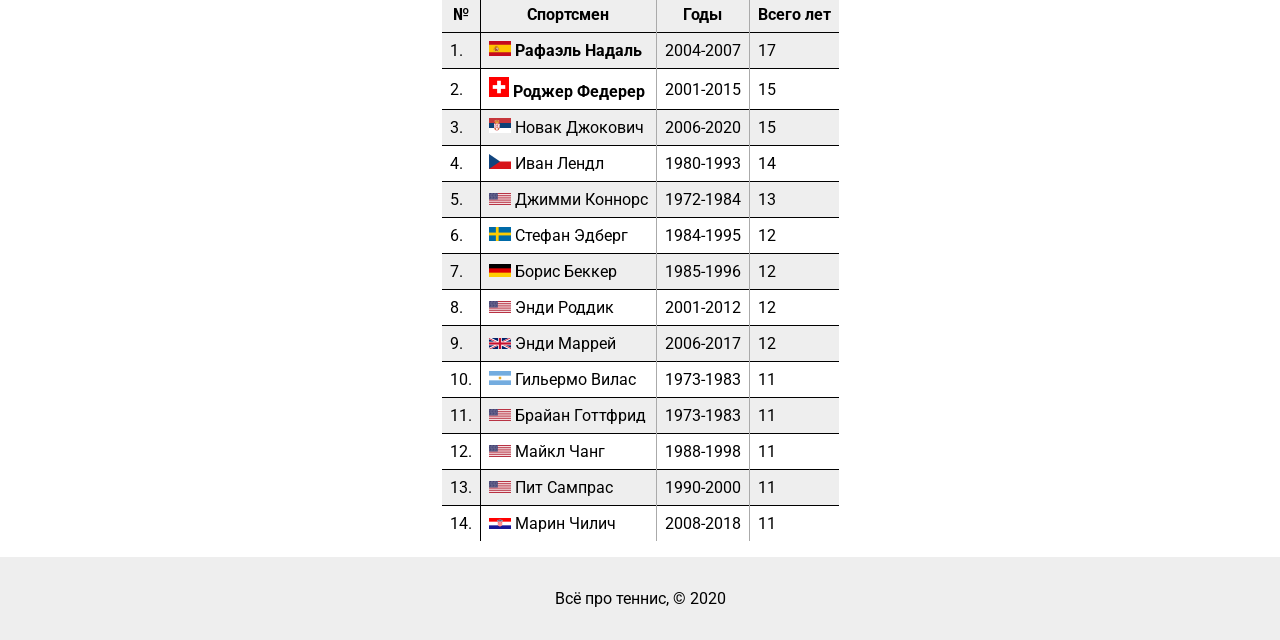
<file: records.html>
<!DOCTYPE html>
<html lang="ru">
  <head>
    <meta charset="UTF-8" />
    <meta name="viewport" content="width=device-width, initial-scale=1.0" />
    <title>Рекорды | Большой Теннис</title>
    <link rel="stylesheet" href="css/style.css" />
    <link rel="shortcut icon" href="favicon.ico" type="image/x-icon" />
  </head>

  <body>
    <header>
      <div class="flex-container">
        <h1>Всё Про Теннис</h1>
        <img class="racket" src="img/other/tennis_racket.png" alt="" />
        <img class="ball" src="img/other/tennis_ball_green.png" alt="" />

        <nav>
          <ul>
            <li><a href="history.html">История</a></li>
            <li><a href="records.html">Рекорды</a></li>
            <li><a href="rules.html">Правила</a></li>
            <li><a href="rackets.html">История Теннисной Ракетки</a></li>
            <li><a href="gallery.html">Галерея</a></li>
          </ul>
        </nav>
      </div>
    </header>

    <main>
      <section>
        <h2>Рейтинг первых ракеток мира</h2>
        <div class="box-1">
          <table>
            <caption>
              По количеству недель на первом месте
            </caption>
            <thead>
              <tr>
                <th>№</th>
                <th>Спортсмен</th>
                <th>Недель</th>
                <th>Недель подряд</th>
              </tr>
            </thead>
            <tbody>
              <tr>
                <td>1.</td>
                <td>
                  <img src="img/flags/switzerland.png" alt="" />
                  <span class="text-bold">Роджер Федерер</span>
                </td>
                <td>310</td>
                <td>237</td>
              </tr>
              <tr>
                <td>2.</td>
                <td>
                  <img src="img/flags/usa.png" alt="" />
                  <span>Пит Сампрас</span>
                </td>
                <td>286</td>
                <td>102</td>
              </tr>
              <tr>
                <td>3.</td>
                <td>
                  <img src="img/flags/serbia.png" alt="" />
                  <span class="text-bold">Новак Джокович</span>
                </td>
                <td>282</td>
                <td>122</td>
              </tr>
              <tr>
                <td>4.</td>
                <td>
                  <img src="img/flags/czech_republic.png" alt="" />
                  <span>Иван Лендл</span>
                </td>
                <td>270</td>
                <td>157</td>
              </tr>
              <tr>
                <td>5.</td>
                <td>
                  <img src="img/flags/usa.png" alt="" />
                  <span>Джимми Коннорс</span>
                </td>
                <td>268</td>
                <td>160</td>
              </tr>
              <tr>
                <td>6.</td>
                <td>
                  <img src="img/flags/spain.png" alt="" />
                  <span class="text-bold">Рафаэль Надаль</span>
                </td>
                <td>209</td>
                <td>56</td>
              </tr>
              <tr>
                <td>7.</td>
                <td>
                  <img src="img/flags/usa.png" alt="" /><span
                    >Джон Макинрой</span
                  >
                </td>
                <td>170</td>
                <td>58</td>
              </tr>
              <tr>
                <td>8.</td>
                <td>
                  <img src="img/flags/sweden.png" alt="" /><span
                    >Бьорн Борг</span
                  >
                </td>
                <td>109</td>
                <td>46</td>
              </tr>
              <tr>
                <td>9.</td>
                <td>
                  <img src="img/flags/usa.png" alt="" /><span
                    >Андре Агасси</span
                  >
                </td>
                <td>101</td>
                <td>52</td>
              </tr>
              <tr>
                <td>10.</td>
                <td>
                  <img src="img/flags/australia.png" alt="" />
                  <span>Ллейтон Хьюитт</span>
                </td>
                <td>80</td>
                <td>75</td>
              </tr>
              <tr>
                <td>11.</td>
                <td>
                  <img src="img/flags/switzerland.png" alt="" />
                  <span>Стефан Эдберг</span>
                </td>
                <td>72</td>
                <td>25</td>
              </tr>
              <tr>
                <td>12.</td>
                <td>
                  <img src="img/flags/usa.png" alt="" /><span>Джим Курье</span>
                </td>
                <td>58</td>
                <td>27</td>
              </tr>
              <tr>
                <td>13.</td>
                <td>
                  <img src="img/flags/brazil.png" alt="" />
                  <span>Густаво Куэртен</span>
                </td>
                <td>43</td>
                <td>30</td>
              </tr>
              <tr>
                <td>14.</td>
                <td>
                  <img src="img/flags/united_kingdom.png" alt="" />
                  <span class="text-bold">Энди Маррей</span>
                </td>
                <td>41</td>
                <td>41</td>
              </tr>
              <tr>
                <td>15.</td>
                <td>
                  <img src="img/flags/romania.png" alt="" />
                  <span>Илие Настасе</span>
                </td>
                <td>40</td>
                <td>40</td>
              </tr>
              <tr>
                <td>16.</td>
                <td>
                  <img src="img/flags/sweden.png" alt="" />
                  <span>Матс Виландер</span>
                </td>
                <td>20</td>
                <td>20</td>
              </tr>
              <tr>
                <td>17.</td>
                <td>
                  <img src="img/flags/usa.png" alt="" /><span>Энди Роддик</span>
                </td>
                <td>13</td>
                <td>13</td>
              </tr>
              <tr>
                <td>18.</td>
                <td>
                  <img src="img/flags/germany.png" alt="" />
                  <span>Борис Беккер</span>
                </td>
                <td>12</td>
                <td>9</td>
              </tr>
              <tr>
                <td>19.</td>
                <td>
                  <img src="img/flags/russia.png" alt="" />
                  <span>Марат Сафин</span>
                </td>
                <td>9</td>
                <td>4</td>
              </tr>
              <tr>
                <td>20.</td>
                <td>
                  <img src="img/flags/australia.png" alt="" />
                  <span>Джог Ньюкомб</span>
                </td>
                <td>8</td>
                <td>8</td>
              </tr>
              <tr>
                <td>21.</td>
                <td>
                  <img src="img/flags/spain.png" alt="" />
                  <span>Хуан Карлос Ферреро</span>
                </td>
                <td>8</td>
                <td>8</td>
              </tr>
              <tr>
                <td>22.</td>
                <td>
                  <img src="img/flags/russia.png" alt="" />
                  <span>Евгений Кафельников</span>
                </td>
                <td>6</td>
                <td>6</td>
              </tr>
              <tr>
                <td>23.</td>
                <td>
                  <img src="img/flags/austria.png" alt="" />
                  <span>Томас Мустер</span>
                </td>
                <td>6</td>
                <td>5</td>
              </tr>
              <tr>
                <td>24.</td>
                <td>
                  <img src="img/flags/chile.png" alt="" />
                  <span>Марсело Риос</span>
                </td>
                <td>6</td>
                <td>4</td>
              </tr>
              <tr>
                <td>25.</td>
                <td>
                  <img src="img/flags/spain.png" alt="" /><span
                    >Карлос Мойя</span
                  >
                </td>
                <td>2</td>
                <td>2</td>
              </tr>
              <tr>
                <td>26.</td>
                <td>
                  <img src="img/flags/australia.png" alt="" />
                  <span>Патрик Рафтер</span>
                </td>
                <td>1</td>
                <td>1</td>
              </tr>
            </tbody>
          </table>

          <table>
            <caption>
              По количеству годов завершенных в статусе 1-й ракетки
            </caption>
            <thead>
              <tr>
                <th>№</th>
                <th>Спортсмен</th>
                <th>Года завершённые в статусе 1-й ракетки</th>
                <th>Всего лет</th>
              </tr>
            </thead>
            <tbody>
              <tr>
                <td>1.</td>
                <td>
                  <img src="img/flags/usa.png" alt="" /><span>Пит Сампрас</span>
                </td>
                <td>1993, 1994, 1995, 1996, 1997, 1998</td>
                <td>6</td>
              </tr>
              <tr>
                <td>2.</td>
                <td>
                  <img src="img/flags/usa.png" alt="" /><span
                    >Джими Коннорс</span
                  >
                </td>
                <td>1974, 1975, 1976, 1977, 1978</td>
                <td>5</td>
              </tr>
              <tr>
                <td>3.</td>
                <td>
                  <img src="img/flags/switzerland.png" alt="" />
                  <span class="text-bold">Роджер Федерер</span>
                </td>
                <td>2004, 2005, 2006, 2007, 2009</td>
                <td>5</td>
              </tr>
              <tr>
                <td>4.</td>
                <td>
                  <img src="img/flags/serbia.png" alt="" />
                  <span class="text-bold">Новак Джокович</span>
                </td>
                <td>2011, 2012, 2014, 2015, 2018</td>
                <td>5</td>
              </tr>
              <tr>
                <td>5.</td>
                <td>
                  <img src="img/flags/spain.png" alt="" />
                  <span class="text-bold">Рафаэль Надаль</span>
                </td>
                <td>2008, 2010, 2013, 2017, 2019</td>
                <td>5</td>
              </tr>
              <tr>
                <td>6.</td>
                <td>
                  <img src="img/flags/usa.png" alt="" /><span
                    >Джон Макинрой</span
                  >
                </td>
                <td>1981, 1982, 1983, 1984</td>
                <td>4</td>
              </tr>
              <tr>
                <td>7.</td>
                <td>
                  <img src="img/flags/czech_republic.png" alt="" />
                  <span>Иван Лендл</span>
                </td>
                <td>1985, 1986, 1987, 1989</td>
                <td>4</td>
              </tr>
              <tr>
                <td>8.</td>
                <td>
                  <img src="img/flags/sweden.png" alt="" /><span
                    >Бьорн Борг</span
                  >
                </td>
                <td>1979, 1980</td>
                <td>2</td>
              </tr>
              <tr>
                <td>9.</td>
                <td>
                  <img src="img/flags/sweden.png" alt="" />
                  <span>Стефан Эдберг</span>
                </td>
                <td>1990, 1991</td>
                <td>2</td>
              </tr>
              <tr>
                <td>10.</td>
                <td>
                  <img src="img/flags/australia.png" alt="" />
                  <span>Ллейтон Хьюитт</span>
                </td>
                <td>2001, 2002</td>
                <td>2</td>
              </tr>
            </tbody>
          </table>
        </div>
      </section>

      <section>
        <h2>Рекорды титула большого шлема</h2>
        <div class="box-2">
          <table>
            <caption>
              По количеству титулов
            </caption>
            <thead>
              <tr>
                <th>№</th>
                <th>Спортсмен</th>
                <th>#</th>
              </tr>
            </thead>
            <tbody>
              <tr>
                <td>1.</td>
                <td>
                  <img src="img/flags/switzerland.png" alt="" />
                  <span class="text-bold">Роджер Федерер</span>
                </td>
                <td>20</td>
              </tr>
              <tr>
                <td>2.</td>
                <td>
                  <img src="img/flags/spain.png" alt="" />
                  <span class="text-bold">Рафаэль Надаль</span>
                </td>
                <td>19</td>
              </tr>
              <tr>
                <td>3.</td>
                <td>
                  <img src="img/flags/serbia.png" alt="" />
                  <span class="text-bold">Новак Джокович</span>
                </td>
                <td>17</td>
              </tr>
              <tr>
                <td>4.</td>
                <td>
                  <img src="img/flags/usa.png" alt="" /><span>Пит Сампрас</span>
                </td>
                <td>14</td>
              </tr>
              <tr>
                <td>5.</td>
                <td>
                  <img src="img/flags/sweden.png" alt="" /><span
                    >Бьорн Борг</span
                  >
                </td>
                <td>11</td>
              </tr>
              <tr>
                <td>6.</td>
                <td>
                  <img src="img/flags/usa.png" alt="" />
                  <span>Джимми Коннорс</span>
                </td>
                <td>8</td>
              </tr>
              <tr>
                <td>7.</td>
                <td>
                  <img src="img/flags/czech_republic.png" alt="" />
                  <span>Иван Лендл</span>
                </td>
                <td>8</td>
              </tr>
              <tr>
                <td>8.</td>
                <td>
                  <img src="img/flags/usa.png" alt="" /><span
                    >Андре Агасси</span
                  >
                </td>
                <td>8</td>
              </tr>
              <tr>
                <td>9.</td>
                <td>
                  <img src="img/flags/usa.png" alt="" /><span
                    >Джон Макинрой</span
                  >
                </td>
                <td>7</td>
              </tr>
            </tbody>
          </table>

          <table>
            <caption>
              По количеству финалов
            </caption>
            <thead>
              <tr>
                <th>№</th>
                <th>Спортсмен</th>
                <th>#</th>
              </tr>
            </thead>
            <tbody>
              <tr>
                <td>1.</td>
                <td>
                  <img src="img/flags/switzerland.png" alt="" />
                  <span class="text-bold">Роджер Федерер</span>
                </td>
                <td>31</td>
              </tr>
              <tr>
                <td>2.</td>
                <td>
                  <img src="img/flags/spain.png" alt="" />
                  <span class="text-bold">Рафаэль Надаль</span>
                </td>
                <td>27</td>
              </tr>
              <tr>
                <td>3.</td>
                <td>
                  <img src="img/flags/serbia.png" alt="" />
                  <span class="text-bold">Новак Джокович</span>
                </td>
                <td>26</td>
              </tr>
              <tr>
                <td>4.</td>
                <td>
                  <img src="img/flags/czech_republic.png" alt="" />
                  <span>Иван Лендл</span>
                </td>
                <td>19</td>
              </tr>
              <tr>
                <td>5.</td>
                <td>
                  <img src="img/flags/usa.png" alt="" /><span>Пит Сампрас</span>
                </td>
                <td>18</td>
              </tr>
              <tr>
                <td>6.</td>
                <td>
                  <img src="img/flags/sweden.png" alt="" /><span
                    >Бьорн Борг</span
                  >
                </td>
                <td>16</td>
              </tr>
              <tr>
                <td>7.</td>
                <td>
                  <img src="img/flags/usa.png" alt="" />
                  <span>Джимии Коннорс</span>
                </td>
                <td>15</td>
              </tr>
              <tr>
                <td>8.</td>
                <td>
                  <img src="img/flags/usa.png" alt="" /><span
                    >Андре Агасси</span
                  >
                </td>
                <td>15</td>
              </tr>
              <tr>
                <td>9.</td>
                <td>
                  <img src="img/flags/usa.png" alt="" /><span
                    >Джон Макинрой</span
                  >
                </td>
                <td></td>
              </tr>
            </tbody>
          </table>

          <table>
            <caption>
              По количеству полуфиналов
            </caption>
            <thead>
              <tr>
                <th>№</th>
                <th>Спортсмен</th>
                <th>#</th>
              </tr>
            </thead>
            <tbody>
              <tr>
                <td>1.</td>
                <td>
                  <img src="img/flags/switzerland.png" alt="" />
                  <span class="text-bold">Роджер Федерер</span>
                </td>
                <td>46</td>
              </tr>
              <tr>
                <td>2.</td>
                <td>
                  <img src="img/flags/serbia.png" alt="" />
                  <span class="text-bold">Новак Джокович</span>
                </td>
                <td>37</td>
              </tr>
              <tr>
                <td>3.</td>
                <td>
                  <img src="img/flags/spain.png" alt="" />
                  <span class="text-bold">Рафаэль Надаль</span>
                </td>
                <td>33</td>
              </tr>
              <tr>
                <td>4.</td>
                <td>
                  <img src="img/flags/usa.png" alt="" />
                  <span>Джимми Коннорс</span>
                </td>
                <td>31</td>
              </tr>
              <tr>
                <td>5.</td>
                <td>
                  <img src="img/flags/czech_republic.png" alt="" />
                  <span>Иван Лендл</span>
                </td>
                <td>28</td>
              </tr>
              <tr>
                <td>6.</td>
                <td>
                  <img src="img/flags/usa.png" alt="" /><span
                    >Андре Агасси</span
                  >
                </td>
                <td>26</td>
              </tr>
              <tr>
                <td>7.</td>
                <td>
                  <img src="img/flags/usa.png" alt="" /><span>Пит Сампрас</span>
                </td>
                <td>23</td>
              </tr>
              <tr>
                <td>8.</td>
                <td>
                  <img src="img/flags/united_kingdom.png" alt="" />
                  <span class="text-bold">Энди Маррей</span>
                </td>
                <td>21</td>
              </tr>
              <tr>
                <td>9.</td>
                <td>
                  <img src="img/flags/usa.png" alt="" /><span
                    >Джон Макинрой</span
                  >
                </td>
                <td>19</td>
              </tr>
            </tbody>
          </table>

          <table>
            <caption>
              По количеству четверть финалов
            </caption>
            <thead>
              <tr>
                <th>№</th>
                <th>Спортсмен</th>
                <th>#</th>
              </tr>
            </thead>
            <tbody>
              <tr>
                <td>1.</td>
                <td>
                  <img src="img/flags/switzerland.png" alt="" />
                  <span class="text-bold">Роджер Федерер</span>
                </td>
                <td>57</td>
              </tr>
              <tr>
                <td>2.</td>
                <td>
                  <img src="img/flags/serbia.png" alt="" />
                  <span class="text-bold">Новак Джокович</span>
                </td>
                <td>46</td>
              </tr>
              <tr>
                <td>3.</td>
                <td>
                  <img src="img/flags/spain.png" alt="" />
                  <span class="text-bold">Рафаэль Надаль</span>
                </td>
                <td>41</td>
              </tr>
              <tr>
                <td>4.</td>
                <td>
                  <img src="img/flags/usa.png" alt="" />
                  <span>Джимми Коннорс</span>
                </td>
                <td>41</td>
              </tr>
              <tr>
                <td>5.</td>
                <td>
                  <img src="img/flags/usa.png" alt="" /><span
                    >Андре Агасси</span
                  >
                </td>
                <td>36</td>
              </tr>
              <tr>
                <td>6.</td>
                <td>
                  <img src="img/flags/czech_republic.png" alt="" />
                  <span>Иван Лендл</span>
                </td>
                <td>34</td>
              </tr>
              <tr>
                <td>7.</td>
                <td>
                  <img src="img/flags/united_kingdom.png" alt="" />
                  <span class="text-bold">Энди Маррей</span>
                </td>
                <td>30</td>
              </tr>
              <tr>
                <td>8.</td>
                <td>
                  <img src="img/flags/usa.png" alt="" /><span>Пит Сампрас</span>
                </td>
                <td>29</td>
              </tr>
              <tr>
                <td>9.</td>
                <td>
                  <img src="img/flags/usa.png" alt="" /><span
                    >Джон Макинрой</span
                  >
                </td>
                <td>26</td>
              </tr>
            </tbody>
          </table>

          <table>
            <caption>
              По выиграным матчам
            </caption>
            <thead>
              <tr>
                <th>№</th>
                <th>Спортсмен</th>
                <th>#</th>
              </tr>
            </thead>
            <tbody>
              <tr>
                <td>1.</td>
                <td>
                  <img src="img/flags/switzerland.png" alt="" />
                  <span class="text-bold">Роджер Федерер</span>
                </td>
                <td>362</td>
              </tr>
              <tr>
                <td>2.</td>
                <td>
                  <img src="img/flags/serbia.png" alt="" />
                  <span class="text-bold">Новак Джокович</span>
                </td>
                <td>287</td>
              </tr>
              <tr>
                <td>3.</td>
                <td>
                  <img src="img/flags/spain.png" alt="" />
                  <span class="text-bold">Рафаэль Надаль</span>
                </td>
                <td>275</td>
              </tr>
              <tr>
                <td>4.</td>
                <td>
                  <img src="img/flags/usa.png" alt="" />
                  <span>Джимми Коннорс</span>
                </td>
                <td>233</td>
              </tr>
              <tr>
                <td>5.</td>
                <td>
                  <img src="img/flags/usa.png" alt="" /><span
                    >Андре Агасси</span
                  >
                </td>
                <td>224</td>
              </tr>
              <tr>
                <td>6.</td>
                <td>
                  <img src="img/flags/czech_republic.png" alt="" />
                  <span>Иван Лендл</span>
                </td>
                <td>222</td>
              </tr>
              <tr>
                <td>7.</td>
                <td>
                  <img src="img/flags/usa.png" alt="" /><span>Пит Сампрас</span>
                </td>
                <td>203</td>
              </tr>
              <tr>
                <td>8.</td>
                <td>
                  <img src="img/flags/united_kingdom.png" alt="" />
                  <span class="text-bold">Энди Маррей</span>
                </td>
                <td>289</td>
              </tr>
              <tr>
                <td>9.</td>
                <td>
                  <img src="img/flags/sweden.png" alt="" />
                  <span>Стефан Эдберг</span>
                </td>
                <td>178</td>
              </tr>
              <tr>
                <td>10.</td>
                <td>
                  <img src="img/flags/usa.png" alt="" /><span
                    >Джон Макинрой</span
                  >
                </td>
                <td>167</td>
              </tr>
            </tbody>
          </table>

          <table>
            <caption>
              По выйграным матчам (Действующие игроки)
            </caption>
            <thead>
              <tr>
                <th>№</th>
                <th>Спортсмен</th>
                <th>#</th>
              </tr>
            </thead>
            <tbody>
              <tr>
                <td>1.</td>
                <td>
                  <img src="img/flags/switzerland.png" alt="" />
                  <span class="text-bold">Роджер Федерер</span>
                </td>
                <td>362</td>
              </tr>
              <tr>
                <td>2.</td>
                <td>
                  <img src="img/flags/serbia.png" alt="" />
                  <span class="text-bold">Новак Джокович</span>
                </td>
                <td>287</td>
              </tr>
              <tr>
                <td>3.</td>
                <td>
                  <img src="img/flags/spain.png" alt="" />
                  <span class="text-bold">Рафаэль Надаль</span>
                </td>
                <td>275</td>
              </tr>
              <tr>
                <td>4.</td>
                <td>
                  <img src="img/flags/united_kingdom.png" alt="" />
                  <span class="text-bold">Энди Маррей</span>
                </td>
                <td>189</td>
              </tr>
              <tr>
                <td>5.</td>
                <td>
                  <img src="img/flags/switzerland.png" alt="" />
                  <span class="text-bold">Стэн Вавринка</span>
                </td>
                <td>148</td>
              </tr>
              <tr>
                <td>6.</td>
                <td>
                  <img src="img/flags/croatia.png" alt="" />
                  <span class="text-bold">Марин Чилич</span>
                </td>
                <td>122</td>
              </tr>
              <tr>
                <td>7.</td>
                <td>
                  <img src="img/flags/france.png" alt="" />
                  <span class="text-bold">Жо-Вильфрид Тсонга</span>
                </td>
                <td>121</td>
              </tr>
              <tr>
                <td>8.</td>
                <td>
                  <img src="img/flags/spain.png" alt="" />
                  <span class="text-bold">Фернандо Вердаско</span>
                </td>
                <td>113</td>
              </tr>
              <tr>
                <td>9.</td>
                <td>
                  <img src="img/flags/france.png" alt="" />
                  <span class="text-bold">Гаэль Монфис</span>
                </td>
                <td>110</td>
              </tr>
              <tr>
                <td>10.</td>
                <td>
                  <img src="img/flags/spain.png" alt="" />
                  <span class="text-bold">Томми Робердо</span>
                </td>
                <td>107</td>
              </tr>
            </tbody>
          </table>

          <table>
            <caption>
              По участиям в турнирах
            </caption>
            <thead>
              <tr>
                <th>№</th>
                <th>Спортсмен</th>
                <th>#</th>
              </tr>
            </thead>
            <tbody>
              <tr>
                <td>1.</td>
                <td>
                  <img src="img/flags/switzerland.png" alt="" />
                  <span class="text-bold">Роджер Федерер</span>
                </td>
                <td>79</td>
              </tr>
              <tr>
                <td>2.</td>
                <td>
                  <img src="img/flags/spain.png" alt="" />
                  <span class="text-bold">Фелисиано Лопес</span>
                </td>
                <td>73</td>
              </tr>
              <tr>
                <td>3.</td>
                <td>
                  <img src="img/flags/france.png" alt="" />
                  <span>Фабрис Санторо</span>
                </td>
                <td>70</td>
              </tr>
              <tr>
                <td>4.</td>
                <td>
                  <img src="img/flags/russia.png" alt="" />
                  <span>Михаил Южный</span>
                </td>
                <td>69</td>
              </tr>
              <tr>
                <td>5.</td>
                <td>
                  <img src="img/flags/spain.png" alt="" />
                  <span class="text-bold">Фернандо Вердаско</span>
                </td>
                <td>67</td>
              </tr>
              <tr>
                <td>6.</td>
                <td>
                  <img src="img/flags/australia.png" alt="" />
                  <span>Ллейтон Хьюитт</span>
                </td>
                <td>66</td>
              </tr>
              <tr>
                <td>7.</td>
                <td>
                  <img src="img/flags/spain.png" alt="" />
                  <span>Давид Феррер</span>
                </td>
                <td>63</td>
              </tr>
              <tr>
                <td>8.</td>
                <td>
                  <img src="img/flags/germany.png" alt="" />
                  <span class="text-bold">Филипп Кольшрайбер</span>
                </td>
                <td>62</td>
              </tr>
              <tr>
                <td>9.</td>
                <td>
                  <img src="img/flags/usa.png" alt="" />
                  <span>Андре Агасси</span>
                </td>
                <td>61</td>
              </tr>
            </tbody>
          </table>
        </div>
      </section>

      <section>
        <h2>Рекорды ассоциации теннисистов-профессионалов</h2>
        <div class="box-3">
          <table>
            <caption>
              По количеству титулов
            </caption>
            <thead>
              <tr>
                <th>№</th>
                <th>Спортсмен</th>
                <th>#</th>
              </tr>
            </thead>
            <tbody>
              <tr>
                <td>1.</td>
                <td>
                  <img src="img/flags/usa.png" alt="" />
                  <span>Джимми Коннорс</span>
                </td>
                <td>109</td>
              </tr>
              <tr>
                <td>2.</td>
                <td>
                  <img src="img/flags/switzerland.png" alt="" />
                  <span class="text-bold">Роджер Федерер</span>
                </td>
                <td>103</td>
              </tr>
              <tr>
                <td>3.</td>
                <td>
                  <img src="img/flags/czech_republic.png" alt="" />
                  <span>Иван Лендл</span>
                </td>
                <td>94</td>
              </tr>
              <tr>
                <td>4.</td>
                <td>
                  <img src="img/flags/spain.png" alt="" />
                  <span class="text-bold">Рафаэль Надаль</span>
                </td>
                <td>85</td>
              </tr>
              <tr>
                <td>5.</td>
                <td>
                  <img src="img/flags/serbia.png" alt="" />
                  <span class="text-bold">Новак Джокович</span>
                </td>
                <td>79</td>
              </tr>
              <tr>
                <td>6.</td>
                <td>
                  <img src="img/flags/usa.png" alt="" />
                  <span>Джон Макинрой</span>
                </td>
                <td>77</td>
              </tr>
              <tr>
                <td>7.</td>
                <td>
                  <img src="img/flags/usa.png" alt="" />
                  <span>Пит Сампрас</span>
                </td>
                <td>64</td>
              </tr>
              <tr>
                <td>8.</td>
                <td>
                  <img src="img/flags/sweden.png" alt="" />
                  <span>Бьорн Борг</span>
                </td>
                <td>64</td>
              </tr>
              <tr>
                <td>9.</td>
                <td>
                  <img src="img/flags/argentina.png" alt="" />
                  <span>Гильермо Вилас</span>
                </td>
                <td>62</td>
              </tr>
              <tr>
                <td>10.</td>
                <td>
                  <img src="img/flags/usa.png" alt="" />
                  <span>Андре Агасси</span>
                </td>
                <td>60</td>
              </tr>
              <tr>
                <td>11.</td>
                <td>
                  <img src="img/flags/romania.png" alt="" />
                  <span>Илие Настасе</span>
                </td>
                <td>58</td>
              </tr>
              <tr>
                <td>12.</td>
                <td>
                  <img src="img/flags/germany.png" alt="" />
                  <span>Борис Беккер</span>
                </td>
                <td>49</td>
              </tr>
              <tr>
                <td>13.</td>
                <td>
                  <img src="img/flags/australia.png" alt="" />
                  <span>Род Лейвер</span>
                </td>
                <td>48</td>
              </tr>
              <tr>
                <td>14.</td>
                <td>
                  <img src="img/flags/united_kingdom.png" alt="" />
                  <span>Энди Маррей</span>
                </td>
                <td>46</td>
              </tr>
              <tr>
                <td>15.</td>
                <td>
                  <img src="img/flags/austria.png" alt="" />
                  <span>Томас Мустер</span>
                </td>
                <td>44</td>
              </tr>
            </tbody>
          </table>

          <table>
            <caption>
              По количеству титулов (Действующие игроки)
            </caption>
            <thead>
              <tr>
                <th>№</th>
                <th>Спортсмен</th>
                <th>#</th>
              </tr>
            </thead>
            <tbody>
              <tr>
                <td>1.</td>
                <td>
                  <img src="img/flags/switzerland.png" alt="" />
                  <span class="text-bold">Роджер Федерер</span>
                </td>
                <td>103</td>
              </tr>
              <tr>
                <td>2.</td>
                <td>
                  <img src="img/flags/spain.png" alt="" />
                  <span class="text-bold">Рафаэль Надаль</span>
                </td>
                <td>85</td>
              </tr>
              <tr>
                <td>3.</td>
                <td>
                  <img src="img/flags/serbia.png" alt="" />
                  <span class="text-bold">Новак Джокович</span>
                </td>
                <td>79</td>
              </tr>
              <tr>
                <td>4.</td>
                <td>
                  <img src="img/flags/united_kingdom.png" alt="" />
                  <span class="text-bold">Энди Маррей</span>
                </td>
                <td>46</td>
              </tr>
              <tr>
                <td>5.</td>
                <td>
                  <img src="img/flags/argentina.png" alt="" />
                  <span class="text-bold">Хуан Мартин Дель Потро</span>
                </td>
                <td>22</td>
              </tr>
              <tr>
                <td>6.</td>
                <td>
                  <img src="img/flags/croatia.png" alt="" />
                  <span class="text-bold">Марин Чилич</span>
                </td>
                <td>18</td>
              </tr>
              <tr>
                <td>7.</td>
                <td>
                  <img src="img/flags/france.png" alt="" />
                  <span class="text-bold">Жо-Вильфрид Тсонга</span>
                </td>
                <td>18</td>
              </tr>
              <tr>
                <td>8.</td>
                <td>
                  <img src="img/flags/switzerland.png" alt="" />
                  <span class="text-bold">Станислав Вавринка</span>
                </td>
                <td>16</td>
              </tr>
              <tr>
                <td>9.</td>
                <td>
                  <img src="img/flags/austria.png" alt="" />
                  <span class="text-bold">Доминик Тим</span>
                </td>
                <td>16</td>
              </tr>
              <tr>
                <td>10.</td>
                <td>
                  <img src="img/flags/france.png" alt="" />
                  <span class="text-bold">Ришар Гаске</span>
                </td>
                <td>15</td>
              </tr>
              <tr>
                <td>11.</td>
                <td>
                  <img src="img/flags/usa.png" alt="" />
                  <span class="text-bold">Джон Изнер</span>
                </td>
                <td>15</td>
              </tr>
              <tr>
                <td>12.</td>
                <td>
                  <img src="img/flags/france.png" alt="" />
                  <span class="text-bold">Жиль Симон</span>
                </td>
                <td>14</td>
              </tr>
              <tr>
                <td>13.</td>
                <td>
                  <img src="img/flags/japan.png" alt="" />
                  <span class="text-bold">Кэй Нисикори</span>
                </td>
                <td>12</td>
              </tr>
              <tr>
                <td>14.</td>
                <td>
                  <img src="img/flags/spain.png" alt="" />
                  <span class="text-bold">Томми Робредо</span>
                </td>
                <td>12</td>
              </tr>
              <tr>
                <td>15.</td>
                <td>
                  <img src="img/flags/germany.png" alt="" />
                  <span class="text-bold">Александр Зверев</span>
                </td>
                <td>11</td>
              </tr>
            </tbody>
          </table>

          <table>
            <caption>
              По количеству финалов
            </caption>
            <thead>
              <tr>
                <th>№</th>
                <th>Спортсмен</th>
                <th>#</th>
              </tr>
            </thead>
            <tbody>
              <tr>
                <td>1.</td>
                <td>
                  <img src="img/flags/usa.png" alt="" />
                  <span>Джимми Коннорс</span>
                </td>
                <td>164</td>
              </tr>
              <tr>
                <td>2.</td>
                <td>
                  <img src="img/flags/switzerland.png" alt="" />
                  <span class="text-bold">Роджер Федерер</span>
                </td>
                <td>157</td>
              </tr>
              <tr>
                <td>3.</td>
                <td>
                  <img src="img/flags/czech_republic.png" alt="" />
                  <span>Иван Лендл</span>
                </td>
                <td>146</td>
              </tr>
              <tr>
                <td>4.</td>
                <td>
                  <img src="img/flags/spain.png" alt="" />
                  <span class="text-bold">Рафаэль Надаль</span>
                </td>
                <td>122</td>
              </tr>
              <tr>
                <td>5.</td>
                <td>
                  <img src="img/flags/serbia.png" alt="" />
                  <span class="text-bold">Новак Джокович</span>
                </td>
                <td>113</td>
              </tr>
              <tr>
                <td>6.</td>
                <td>
                  <img src="img/flags/usa.png" alt="" />
                  <span>Джон Макинрой</span>
                </td>
                <td>109</td>
              </tr>
                <td>7.</td>
                <td>
                  <img src="img/flags/argentina.png" alt="" />
                  <span>Гильермо Вилас</span>
                </td>
                <td>104</td>
              </tr>
              <tr>
                <td>8.</td>
                <td>
                  <img src="img/flags/usa.png" alt="" />
                  <span>Андре Агасси</span>
                </td>
                <td>90</td>
              </tr>
              <tr>
                <td>9.</td>
                <td>
                  <img src="img/flags/sweden.png" alt="" />
                  <span>Бьорн Борг</span>
                </td>
                <td>88</td>
              </tr>
              <tr>
                <td>10.</td>
                <td>
                  <img src="img/flags/usa.png" alt="" />
                  <span>Пит Сампрас</span>
                </td>
                <td>88</td>
              </tr>
            </tbody>
          </table>

          <table>
            <caption>
              По количеству титулов (Действующие игроки)
            </caption>
            <thead>
              <tr>
                <th>№</th>
                <th>Спортсмен</th>
                <th>#</th>
              </tr>
            </thead>
            <tbody>
              <tr>
                <td>1.</td>
                <td>
                  <img src="img/flags/switzerland.png" alt="" />
                  <span class="text-bold">Роджер Федерер</span>
                </td>
                <td>157</td>
              </tr>
              <tr>
                <td>2.</td>
                <td>
                  <img src="img/flags/spain.png" alt="" />
                  <span class="text-bold">Рафаэль Надаль</span>
                </td>
                <td>121</td>
              </tr>
              <tr>
                <td>3.</td>
                <td>
                  <img src="img/flags/serbia.png" alt="" />
                  <span class="text-bold">Новак Джокович</span>
                </td>
                <td>112</td>
              </tr>
              <tr>
                <td>4.</td>
                <td>
                  <img src="img/flags/united_kingdom.png" alt="" />
                  <span class="text-bold">Энди Маррей</span>
                </td>
                <td>68</td>
              </tr>
              <tr>
                <td>5.</td>
                <td>
                  <img src="img/flags/argentina.png" alt="" />
                  <span class="text-bold">Хуан Мартин Дель Потро</span>
                </td>
                <td>35</td>
              </tr>
              <tr>
                <td>6.</td>
                <td>
                  <img src="img/flags/croatia.png" alt="" />
                  <span class="text-bold">Марин Чилич</span>
                </td>
                <td>32</td>
              </tr>
              <tr>
                <td>7.</td>
                <td>
                  <img src="img/flags/france.png" alt="" />
                  <span class="text-bold">Ришар Гаске</span>
                </td>
                <td>31</td>
              </tr>
              <tr>
                <td>8.</td>
                <td>
                  <img src="img/flags/france.png" alt="" />
                  <span class="text-bold">Жо-Вильфрид Тсонга</span>
                </td>
                <td>31</td>
              </tr>
              <tr>
                <td>9.</td>
                <td>
                  <img src="img/flags/switzerland.png" alt="" />
                  <span class="text-bold">Станислав Вавринка</span>
                </td>
                <td>30</td>
              </tr>
              <tr>
                <td>10.</td>
                <td>
                  <img src="img/flags/france.png" alt="" />
                  <span class="text-bold">Гаэль Монфис</span>
                </td>
                <td>29</td>
              </tr>
            </tbody>
          </table>

          <table>
            <caption>Лет с титулами подряд</caption>
            <thead>
              <tr>
                <th>№</th>
                <th>Спортсмен</th>
                <th>Годы</th>
                <th>Всего лет</th>
              </tr>
            </thead>
            <tbody>
              <tr>
                <td>1.</td>
                <td>
                  <img src="img/flags/spain.png" alt="">
                  <span class="text-bold">Рафаэль Надаль</span>
                </td>
                <td>2004-2007</td>
                <td>17</td>
              </tr>
              <tr>
                <td>2.</td>
                <td>
                  <img src="img/flags/switzerland.png" alt="">
                  <span class="text-bold">Роджер Федерер</span>
                </td>
                <td>2001-2015</td>
                <td>15</td>
              </tr>
              <tr>
                <td>3.</td>
                <td>
                  <img src="img/flags/serbia.png" alt="">
                  <span>Новак Джокович</span>
                </td>
                <td>2006-2020</td>
                <td>15</td>
              </tr>
              <tr>
                <td>4.</td>
                <td>
                  <img src="img/flags/czech_republic.png" alt="">
                  <span>Иван Лендл</span>
                </td>
                <td>1980-1993</td>
                <td>14</td>
              </tr>
              <tr>
                <td>5.</td>
                <td>
                  <img src="img/flags/usa.png" alt="">
                  <span>Джимми Коннорс</span>
                </td>
                <td>1972-1984</td>
                <td>13</td>
              </tr>
              <tr>
                <td>6.</td>
                <td>
                  <img src="img/flags/sweden.png" alt="">
                  <span>Стефан Эдберг</span>
                </td>
                <td>1984-1995</td>
                <td>12</td>
              </tr>
              <tr>
                <td>7.</td>
                <td>
                  <img src="img/flags/germany.png" alt="">
                  <span>Борис Беккер</span>
                </td>
                <td>1985-1996</td>
                <td>12</td>
              </tr>
              <tr>
                <td>8.</td>
                <td>
                  <img src="img/flags/usa.png" alt="">
                  <span>Энди Роддик</span>
                </td>
                <td>2001-2012</td>
                <td>12</td>
              </tr>
              <tr>
                <td>9.</td>
                <td>
                  <img src="img/flags/united_kingdom.png" alt="">
                  <span>Энди Маррей</span>
                </td>
                <td>2006-2017</td>
                <td>12</td>
              </tr>
              <tr>
                <td>10.</td>
                <td>
                  <img src="img/flags/argentina.png" alt="">
                  <span>Гильермо Вилас</span>
                </td>
                <td>1973-1983</td>
                <td>11</td>
              </tr>
              <tr>
                <td>11.</td>
                <td>
                  <img src="img/flags/usa.png" alt="">
                  <span>Брайан Готтфрид</span>
                </td>
                <td>1973-1983</td>
                <td>11</td>
              </tr>
              <tr>
                <td>12.</td>
                <td>
                  <img src="img/flags/usa.png" alt="">
                  <span>Майкл Чанг</span>
                </td>
                <td>1988-1998</td>
                <td>11</td>
              </tr>
              <tr>
                <td>13.</td>
                <td>
                  <img src="img/flags/usa.png" alt="">
                  <span>Пит Сампрас</span>
                </td>
                <td>1990-2000</td>
                <td>11</td>
              </tr>
              <tr>
                <td>14.</td>
                <td>
                  <img src="img/flags/croatia.png" alt="">
                  <span>Марин Чилич</span>
                </td>
                <td>2008-2018</td>
                <td>11</td>
              </tr>
            </tbody>
          </table>
        </div>
      </section>
    </main>

    <footer>
      <p>Всё про теннис, &copy; 2020</p>
    </footer>
  </body>
</html>
</file>
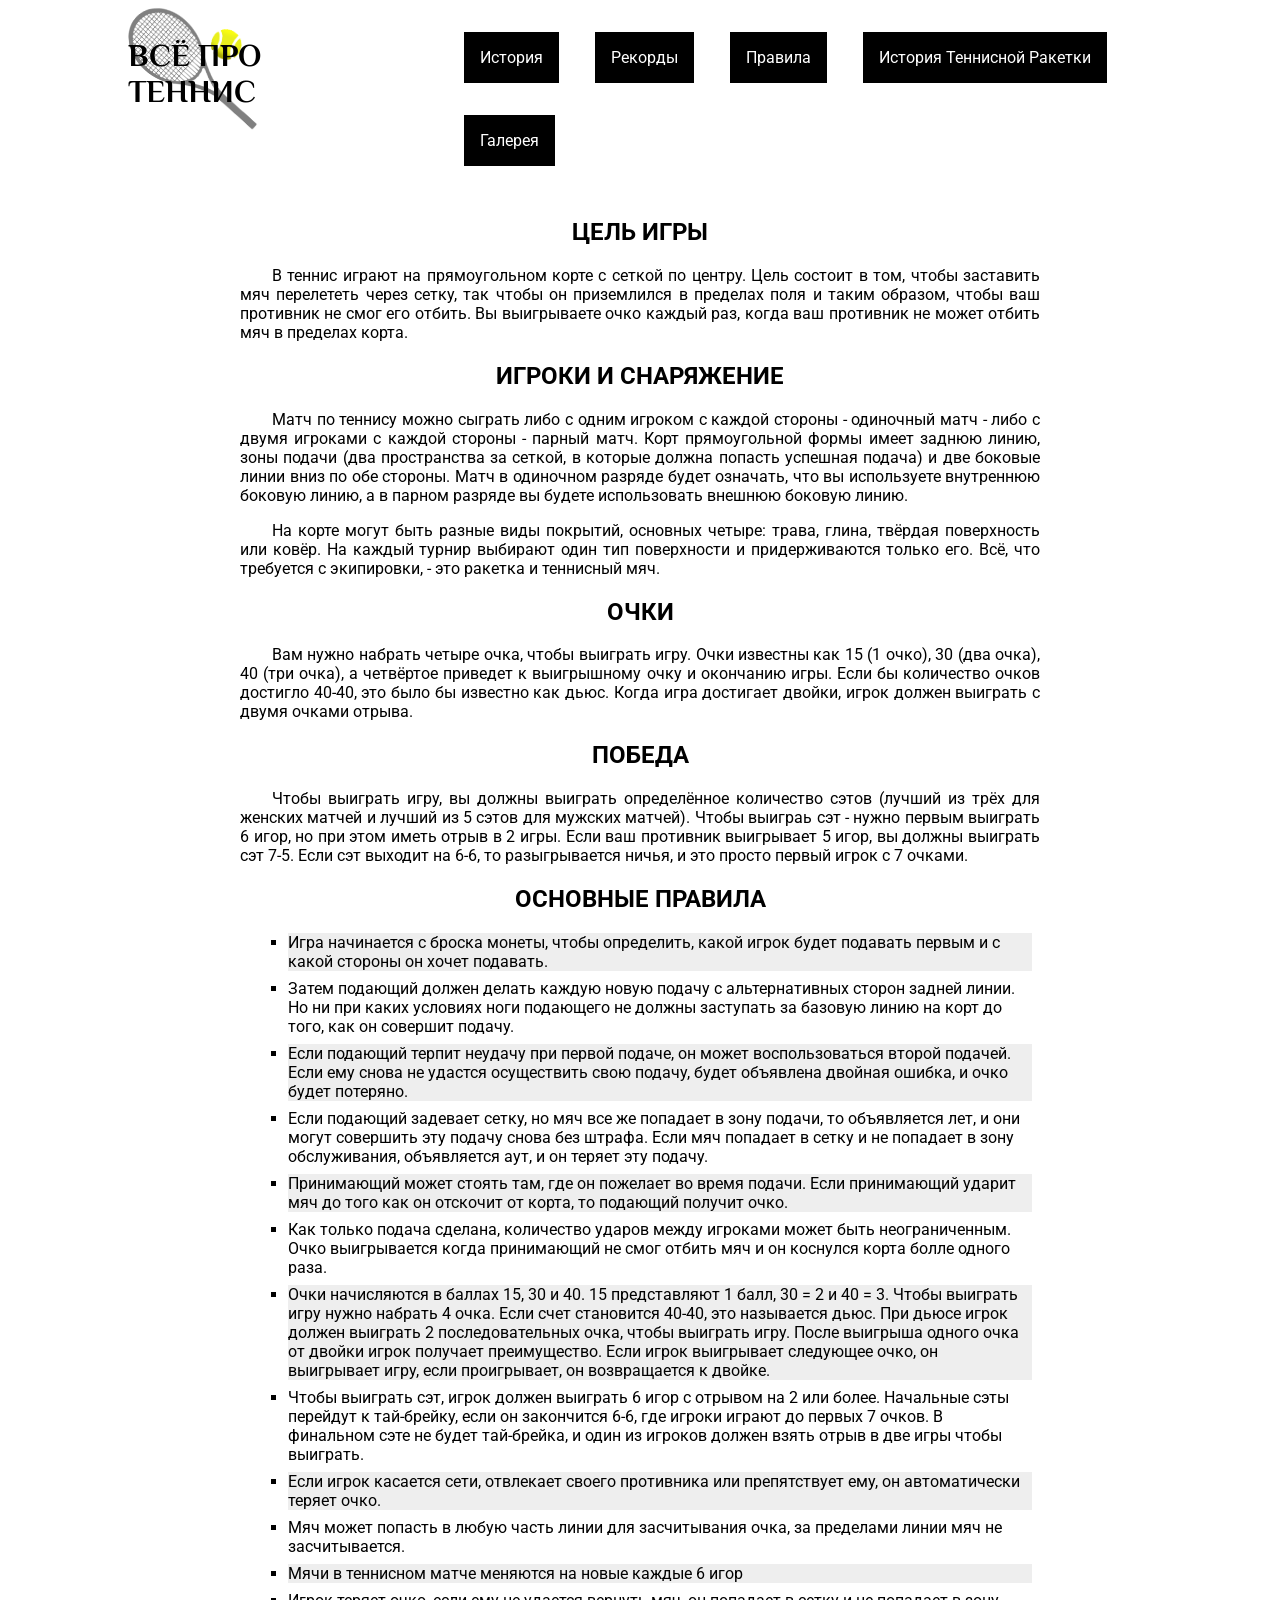
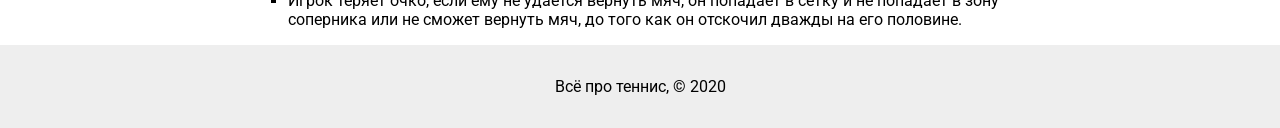
<file: rules.html>
<!DOCTYPE html>
<html lang="ru">
  <head>
    <meta charset="UTF-8" />
    <meta name="viewport" content="width=device-width, initial-scale=1.0" />
    <title>Рекорды | Большой Теннис</title>
    <link rel="stylesheet" href="css/style.css" />
    <link rel="shortcut icon" href="favicon.ico" type="image/x-icon" />
  </head>

  <body>
    <header>
      <div class="flex-container">
        <h1>Всё Про Теннис</h1>
        <img class="racket" src="img/other/tennis_racket.png" alt="" />
        <img class="ball" src="img/other/tennis_ball_green.png" alt="" />

        <nav>
          <ul>
            <li><a href="history.html">История</a></li>
            <li><a href="records.html">Рекорды</a></li>
            <li><a href="rules.html">Правила</a></li>
            <li><a href="rackets.html">История Теннисной Ракетки</a></li>
            <li><a href="gallery.html">Галерея</a></li>
          </ul>
        </nav>
      </div>
    </header>

    <main>
      <section>
        <h2>Цель игры</h2>
        <p>
          В теннис играют на прямоугольном корте с сеткой по центру. Цель
          состоит в том, чтобы заставить мяч перелететь через сетку, так чтобы
          он приземлился в пределах поля и таким образом, чтобы ваш противник не
          смог его отбить. Вы выигрываете очко каждый раз, когда ваш противник
          не может отбить мяч в пределах корта.
        </p>
      </section>

      <section>
        <h2>Игроки и снаряжение</h2>
        <p>
          Матч по теннису можно сыграть либо с одним игроком с каждой стороны -
          одиночный матч - либо с двумя игроками с каждой стороны - парный матч.
          Корт прямоугольной формы имеет заднюю линию, зоны подачи (два
          пространства за сеткой, в которые должна попасть успешная подача) и
          две боковые линии вниз по обе стороны. Матч в одиночном разряде будет
          означать, что вы используете внутреннюю боковую линию, а в парном
          разряде вы будете использовать внешнюю боковую линию.
        </p>

        <p>
          На корте могут быть разные виды покрытий, основных четыре: трава,
          глина, твёрдая поверхность или ковёр. На каждый турнир выбирают один
          тип поверхности и придерживаются только его. Всё, что требуется с
          экипировки, - это ракетка и теннисный мяч.
        </p>
      </section>

      <section>
        <h2>Очки</h2>
        <p>
          Вам нужно набрать четыре очка, чтобы выиграть игру. Очки известны как
          15 (1 очко), 30 (два очка), 40 (три очка), а четвёртое приведет к
          выигрышному очку и окончанию игры. Если бы количество очков достигло
          40-40, это было бы известно как дьюс. Когда игра достигает двойки,
          игрок должен выиграть с двумя очками отрыва.
        </p>
      </section>

      <section>
        <h2>Победа</h2>
        <p>
          Чтобы выиграть игру, вы должны выиграть определённое количество сэтов
          (лучший из трёх для женских матчей и лучший из 5 сэтов для мужских
          матчей). Чтобы выиграь сэт - нужно первым выиграть 6 игор, но при этом
          иметь отрыв в 2 игры. Если ваш противник выигрывает 5 игор, вы должны
          выиграть сэт 7-5. Если сэт выходит на 6-6, то разыгрывается ничья, и
          это просто первый игрок с 7 очками.
        </p>
      </section>

      <section>
        <h2>Основные правила</h2>
        <ul>
          <li>
            Игра начинается с броска монеты, чтобы определить, какой игрок будет
            подавать первым и с какой стороны он хочет подавать.
          </li>
          <li>
            Затем подающий должен делать каждую новую подачу с альтернативных
            сторон задней линии. Но ни при каких условиях ноги подающего не
            должны заступать за базовую линию на корт до того, как он совершит
            подачу.
          </li>
          <li>
            Если подающий терпит неудачу при первой подаче, он может
            воспользоваться второй подачей. Если ему снова не удастся
            осуществить свою подачу, будет объявлена двойная ошибка, и очко
            будет потеряно.
          </li>
          <li>
            Если подающий задевает сетку, но мяч все же попадает в зону подачи,
            то объявляется лет, и они могут совершить эту подачу снова без
            штрафа. Если мяч попадает в сетку и не попадает в зону обслуживания,
            объявляется аут, и он теряет эту подачу.
          </li>
          <li>
            Принимающий может стоять там, где он пожелает во время подачи. Если
            принимающий ударит мяч до того как он отскочит от корта, то подающий
            получит очко.
          </li>
          <li>
            Как только подача сделана, количество ударов между игроками может
            быть неограниченным. Очко выигрывается когда принимающий не смог
            отбить мяч и он коснулся корта болле одного раза.
          </li>
          <li>
            Очки начисляются в баллах 15, 30 и 40. 15 представляют 1 балл, 30 =
            2 и 40 = 3. Чтобы выиграть игру нужно набрать 4 очка. Если счет
            становится 40-40, это называется дьюс. При дьюсе игрок должен
            выиграть 2 последовательных очка, чтобы выиграть игру. После
            выигрыша одного очка от двойки игрок получает преимущество. Если
            игрок выигрывает следующее очко, он выигрывает игру, если
            проигрывает, он возвращается к двойке.
          </li>
          <li>
            Чтобы выиграть сэт, игрок должен выиграть 6 игор с отрывом на 2 или
            более. Начальные сэты перейдут к тай-брейку, если он закончится 6-6,
            где игроки играют до первых 7 очков. В финальном сэте не будет
            тай-брейка, и один из игроков должен взять отрыв в две игры чтобы
            выиграть.
          </li>
          <li>
            Если игрок касается сети, отвлекает своего противника или
            препятствует ему, он автоматически теряет очко.
          </li>
          <li>
            Мяч может попасть в любую часть линии для засчитывания очка, за
            пределами линии мяч не засчитывается.
          </li>
          <li>Мячи в теннисном матче меняются на новые каждые 6 игор</li>
          <li>
            Игрок теряет очко, если ему не удается вернуть мяч, он попадает в
            сетку и не попадает в зону соперника или не сможет вернуть мяч, до
            того как он отскочил дважды на его половине.
          </li>
        </ul>
      </section>
    </main>

    <footer>
      <p>Всё про теннис, &copy; 2020</p>
    </footer>
  </body>
</html>
</file>
<file: css/style.css>
@import url("https://fonts.googleapis.com/css2?family=Roboto:wght@300&display=swap");
@import url("https://fonts.googleapis.com/css2?family=Philosopher:wght@700&display=swap");

body {
  padding: 0;
  margin: 0;
  background: #fff;
  font-family: "Roboto", sans-serif;
}

h1 {
  text-transform: uppercase;
  font-family: Philosopher;
}

h1,
h2,
h3 {
  text-transform: uppercase;
}

section p {
  text-align: justify;
  text-indent: 2rem;
}

section ul {
  list-style-type: square;
}

section li {
  text-align: left;
  margin: 0.5rem;
}

section li:nth-child(odd) {
  background: #eee;
}

table,
td,
th {
  border-top: 1px solid #000;
  border-collapse: collapse;
}

tr:nth-child(odd) {
  background: #eee;
}

td,
th {
  border-right: 1px solid #aaa;
  padding: 0.5rem;
}

td:first-child,
th:first-child {
  border-right: 1px solid #000;
}

td:last-child,
th:last-child {
  border-right: none;
}

table td {
  text-align: left;
}

section {
  text-align: center;
  padding: 0 15rem;
}

.text-bold {
  font-weight: bold;
}

header .racket {
  position: absolute;
  width: 70px;
  top: -10px;
  left: 10rem;
  z-index: -1;
  opacity: 0.5;
  transform: rotateX(11deg) rotateY(17deg) rotateZ(-50deg);
  transition: transform 0.2s, left 0.3s;
}

header:hover .racket {
  transform: rotateX(11deg) rotateY(180deg) rotateZ(-50deg);
  left: 15rem;
}

header .ball {
  position: absolute;
  width: 70px;
  top: 10px;
  left: 12rem;
  z-index: -1;
  opacity: 1;
  transform: scale(0.5);
  transition: left 0.5s 0.05s;
}

header:hover .ball {
  left: 100rem;
}

header .flex-container {
  display: flex;
  justify-content: space-between;
}

header .flex-container ul {
  padding-right: 3rem;
}

header .flex-container h1 {
  padding: 1rem;
  padding-left: 8rem;
}

header .flex-container li {
  display: inline-block;
  padding: 1rem;
}

header .flex-container a {
  text-decoration: none;
  color: #fff;
  display: inline-block;
  padding: 1rem;
  background: #000;
}

header .flex-container a:hover {
  color: #000;
  background: #eee;
}

.box-1 {
  display: flex;
  flex-wrap: wrap;
  justify-content: space-around;
  align-items: center;
}

.box-1 table {
  margin: 1rem;
}

.box-2 {
  display: flex;
  flex-wrap: wrap;
  justify-content: space-around;
  align-items: center;
}

.box-2 table {
  margin: 1rem;
}

.box-3 {
  display: flex;
  flex-wrap: wrap;
  justify-content: space-around;
  align-items: center;
}

.box-3 table {
  margin: 1rem;
}

footer {
  padding: 1rem;
  background: #eee;
  text-align: center;
}

/* Gallery */
.gallery {
  margin-top: 2rem;
  display: grid;
  grid-template-columns: repeat(5, 1fr);
  grid-template-rows: repeat(6, 20vw);
  grid-gap: 5px;
}

.gallery-img {
  width: 100%;
  height: 100%;
  object-fit: cover;
}

.gallery-item-1 {
  grid-column-start: 1;
  grid-column-end: 3;
  grid-row-start: 1;
  grid-row-end: 3;
}

.gallery-item-2 {
  grid-column-start: 3;
  grid-column-end: 6;
  grid-row-start: 1;
  grid-row-end: 3;
}

.gallery-item-3 {
  grid-column-start: 1;
  grid-column-end: 4;
  grid-row-start: 3;
  grid-row-end: 5;
}

.gallery-item-4 {
  grid-column-start: 4;
  grid-column-end: 6;
  grid-row-start: 3;
  grid-row-end: 5;
}

.gallery-item-5 {
  grid-column-start: 1;
  grid-column-end: 3;
  grid-row-start: 5;
  grid-row-end: 7;
}

.gallery-item-6 {
  grid-column-start: 3;
  grid-column-end: 6;
  grid-row-start: 5;
  grid-row-end: 8;
}

.gallery-item-7 {
  grid-column-start: 1;
  grid-column-end: 3;
  grid-row-start: 7;
  grid-row-end: 8;
}

.gallery-item-8 {
  grid-column-start: 1;
  grid-column-end: 4;
  grid-row-start: 8;
  grid-row-end: 10;
}

.gallery-item-9 {
  grid-column-start: 4;
  grid-column-end: 6;
  grid-row-start: 8;
  grid-row-end: 9;
}

.gallery-item-10 {
  grid-column-start: 4;
  grid-column-end: 6;
  grid-row-start: 9;
  grid-row-end: 11;
}

.gallery-item-11 {
  grid-column-start: 1;
  grid-column-end: 4;
  grid-row-start: 10;
  grid-row-end: 12;
}

.gallery-item-12 {
  grid-column-start: 4;
  grid-column-end: 6;
  grid-row-start: 11;
  grid-row-end: 12;
}

.gallery-item-13 {
  grid-column-start: 1;
  grid-column-end: 3;
  grid-row-start: 12;
  grid-row-end: 14;
}

.gallery-item-14 {
  grid-column-start: 3;
  grid-column-end: 6;
  grid-row-start: 12;
  grid-row-end: 14;
}

.gallery-item-15 {
  grid-column-start: 1;
  grid-column-end: 4;
  grid-row-start: 14;
  grid-row-end: 15;
}

.gallery-item-16 {
  grid-column-start: 4;
  grid-column-end: 6;
  grid-row-start: 14;
  grid-row-end: 15;
}

.gallery-item-17 {
  grid-column-start: 1;
  grid-column-end: 3;
  grid-row-start: 15;
  grid-row-end: 16;
}

.gallery-item-18 {
  grid-column-start: 3;
  grid-column-end: 6;
  grid-row-start: 15;
  grid-row-end: 17;
}

.gallery-item-19 {
  grid-column-start: 1;
  grid-column-end: 3;
  grid-row-start: 16;
  grid-row-end: 18;
}

.gallery-item-20 {
  grid-column-start: 3;
  grid-column-end: 6;
  grid-row-start: 17;
  grid-row-end: 20;
}

.gallery-item-21 {
  grid-column-start: 1;
  grid-column-end: 3;
  grid-row-start: 18;
  grid-row-end: 20;
}

.gallery-item-22 {
  grid-column-start: 1;
  grid-column-end: 3;
  grid-row-start: 20;
  grid-row-end: 21;
}

.gallery-item-23 {
  grid-column-start: 1;
  grid-column-end: 3;
  grid-row-start: 21;
  grid-row-end: 22;
}

.gallery-item-24 {
  grid-column-start: 3;
  grid-column-end: 6;
  grid-row-start: 20;
  grid-row-end: 22;
}

.gallery-item-25 {
  grid-column-start: 1;
  grid-column-end: 4;
  grid-row-start: 22;
  grid-row-end: 24;
}

.gallery-item-26 {
  grid-column-start: 4;
  grid-column-end: 6;
  grid-row-start: 22;
  grid-row-end: 23;
}

.gallery-item-27 {
  grid-column-start: 4;
  grid-column-end: 6;
  grid-row-start: 23;
  grid-row-end: 26;
}

.gallery-item-28 {
  grid-column-start: 1;
  grid-column-end: 4;
  grid-row-start: 24;
  grid-row-end: 26;
}

.gallery-item-29 {
  grid-column-start: 1;
  grid-column-end: 4;
  grid-row-start: 26;
  grid-row-end: 28;
}

.gallery-item-30 {
  grid-column-start: 4;
  grid-column-end: 6;
  grid-row-start: 26;
  grid-row-end: 27;
}
</file>
